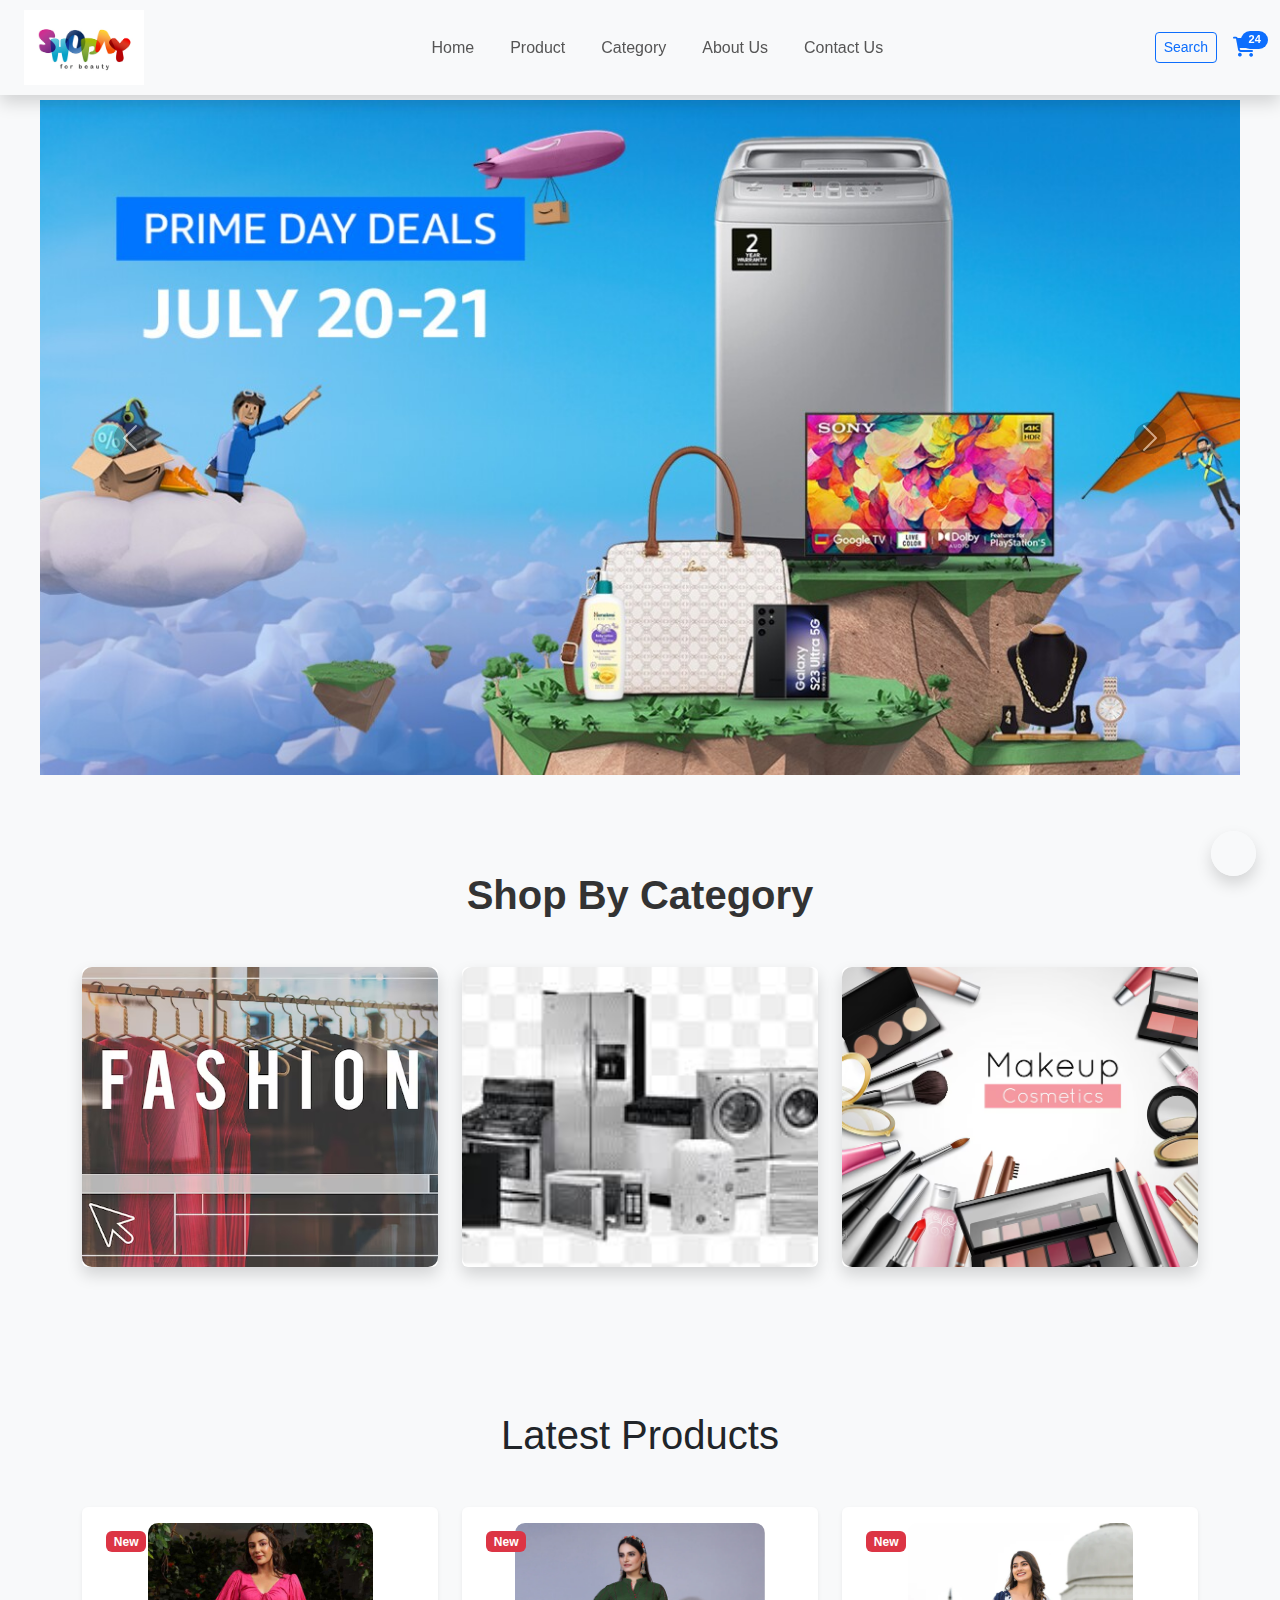
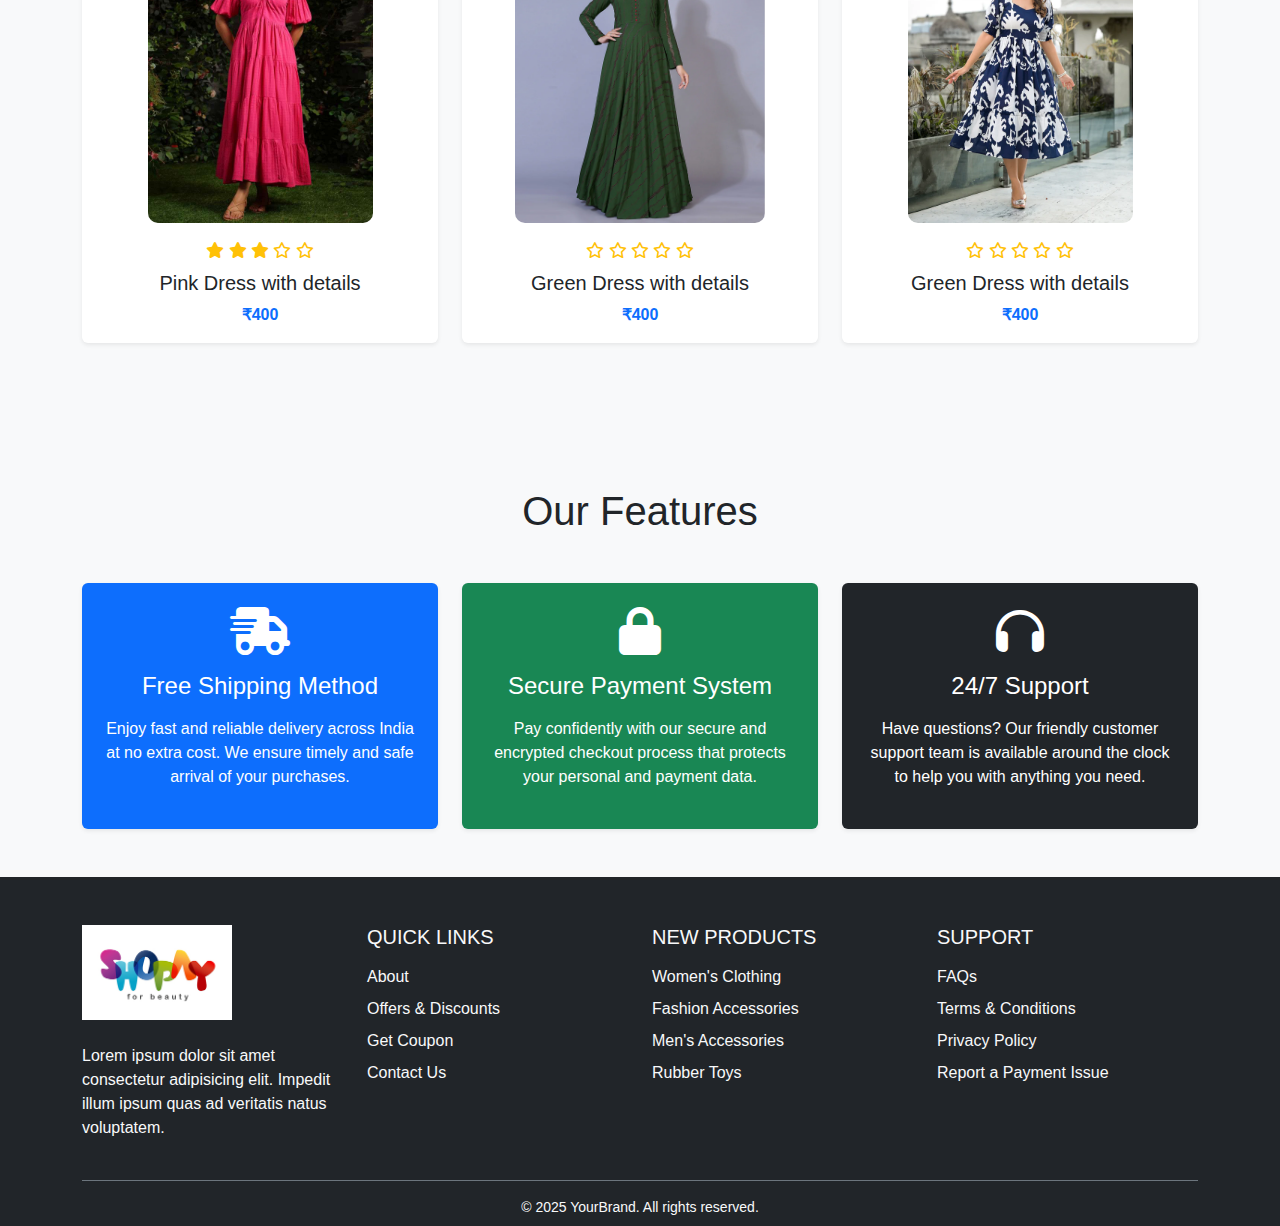
<file: index.html>
<!DOCTYPE html>
<html lang="en">
<head>
  <meta charset="UTF-8" />
  <meta name="viewport" content="width=device-width, initial-scale=1" />
  <title>E-commerce</title>

  <!-- Bootstrap 5 CSS -->
  <link href="https://cdn.jsdelivr.net/npm/bootstrap@5.3.0/dist/css/bootstrap.min.css" rel="stylesheet" />
  <!-- Font Awesome -->
  <link rel="stylesheet" href="https://cdnjs.cloudflare.com/ajax/libs/font-awesome/6.5.0/css/all.min.css">
  <!-- style.css For Custom Styling  --> 
   <link rel="stylesheet" href="assets/css/style.css">

</head>
<body>

  <!-- <nav class="navbar navbar-expand p-3 shadow-sm"> -->
  <nav class="navbar navbar-expand-lg navbar-light bg-light fixed-top shadow">
    <div class="container-fluid px-4 d-flex align-items-center justify-content-between">

      <!-- Logo -->
      <a class="navbar-brand" href="#">
        <img src="assets/images/logos.jpg" alt="Logo" width="120">
      </a>

      <!-- Center Nav (always visible, no toggler) -->
      <ul class="navbar-nav mx-auto flex-row text-center">
        <li class="nav-item">
          <a class="nav-link " href="index.html">Home</a>
        </li>
        <li class="nav-item">
          <a class="nav-link" href="product.html">Product</a>
        </li>
        <li class="nav-item">
          <a class="nav-link" href="category.html">Category</a>
        </li>
        <li class="nav-item">
          <a class="nav-link" href="about.html">About Us</a>
        </li>
        <li class="nav-item">
          <a class="nav-link" href="contact.html">Contact Us</a>
        </li>
      </ul>

      <!-- Right Side: Search & Cart -->
      <div class="d-flex align-items-center gap-3">
        <a href="search.html" class="btn btn-sm btn-outline-primary">Search</a>
        <div class="cart-icon">
          <a href="cart.html" class="text-primary position-relative">
            <i class="fas fa-shopping-cart fa-lg"></i>
            <span class="badge bg-primary rounded-pill">24</span>
          </a>
        </div>
      </div>
    </div>
  </nav>

  <!-- ============== Carousel section starts here ============== -->
<section class="header_carousel" id="header_carousel">
  <div id="carouselExample" class="carousel slide" data-bs-ride="carousel">
    
    <!-- Carousel inner slides -->
    <div class="carousel-inner">
      <div class="carousel-item active">
        <img src="assets/images/primedeal.jpeg" class="d-block w-100" alt="First Slide">
      </div>
      <div class="carousel-item">
        <img src="assets/images/slide2.webp" class="d-block w-100" alt="Second Slide">
      </div>
      <div class="carousel-item">
        <img src="assets/images/slide3.webp" class="d-block w-100" alt="Third Slide">
      </div>
    </div>

    <!-- Carousel controls -->
    <button class="carousel-control-prev" type="button" data-bs-target="#carouselExample" data-bs-slide="prev">
      <span class="carousel-control-prev-icon" aria-hidden="true"></span>
      <span class="visually-hidden">Previous</span>
    </button>
    <button class="carousel-control-next" type="button" data-bs-target="#carouselExample" data-bs-slide="next">
      <span class="carousel-control-next-icon" aria-hidden="true"></span>
      <span class="visually-hidden">Next</span>
    </button>
  </div>
</section>
<!-- ============== Carousel section ends here ============== -->

<!-- ============== Shop by Category starts here ============== -->
<section class="shop_by_category py-5 my-5" id="shop_by_category">
  <div class="container">
    
    <!-- Section Title -->
    <div class="section_title text-center mb-5">
      <h1 class="text-capitalize">Shop By Category</h1>
    </div>

    <!-- Category Cards -->
    <div class="row g-4">
      
      <div class="col-md-4 col-sm-6 col-12">
        <div class="card category-card border-0 shadow">
          <a href="category.html">
            <img src="assets/images/category1.avif" class="card-img-top img-fluid" alt="Category 1">
          </a>
        </div>
      </div>

      <div class="col-md-4 col-sm-6 col-12">
        <div class="card category-card border-0 shadow">
          <a href="category.html">
            <img src="assets/images/category2.jpeg" class="card-img-top img-fluid" alt="Category 2">
          </a>
        </div>
      </div>

      <div class="col-md-4 col-sm-6 col-12">
        <div class="card category-card border-0 shadow">
          <a href="category.html">
            <img src="assets/images/category3.avif" class="card-img-top img-fluid" alt="Category 3">
          </a>
        </div>
      </div>

      <!-- <div class="col-md-4 col-sm-6 col-12">
        <div class="card category-card border-0 shadow">
          <a href="category.html">
            <img src="assets/images/category4.webp" class="card-img-top img-fluid" alt="Category 4">
          </a>
        </div>
      </div> -->

    </div>
  </div>
</section>
<!-- ============== Shop by Category ends here ============== -->


<!-- ============== Products Section Starts Here ============== -->
<section class="products py-5 my-5 bg-light" id="products">
  <div class="container">
    
    <!-- Section Title -->
    <div class="section_title text-center mb-5">
      <h1 class="text-capitalize">Latest Products</h1>
    </div>

    <!-- Products Grid -->
    <div class="row g-4">
      
      <!-- Product Card Start -->
      <div class="col-md-4 col-sm-6 col-12">
        <div class="single_product shadow-sm text-center p-3 bg-white rounded">
          <div class="product_img position-relative">
            <a href="product.html">
              <img src="assets/images/product1.jpg" class="img-fluid" alt="Product 1">
            </a>
            <span class="badge bg-danger position-absolute top-0 start-0 m-2">New</span>
          </div>
          <div class="product-caption mt-3">
            <div class="product-rating text-warning mb-2">
              <i class="fas fa-star"></i>
              <i class="fas fa-star"></i>
              <i class="fas fa-star"></i>
              <i class="far fa-star"></i>
              <i class="far fa-star"></i>
            </div>
            <h5><a href="product.html" class="text-dark text-decoration-none">Pink Dress with details</a></h5>
            <div class="price text-primary fw-bold">₹400</div>
          </div>
        </div>
      </div>
      <!-- Product Card End -->

      <!-- Duplicate this block for other products -->
      <div class="col-md-4 col-sm-6 col-12">
        <div class="single_product shadow-sm text-center p-3 bg-white rounded">
          <div class="product_img position-relative">
            <a href="product.html">
              <img src="assets/images/product2.webp" class="img-fluid" alt="Product 2">
            </a>
            <span class="badge bg-danger position-absolute top-0 start-0 m-2">New</span>
          </div>
          <div class="product-caption mt-3">
            <div class="product-rating text-warning mb-2">
              <i class="far fa-star"></i>
              <i class="far fa-star"></i>
              <i class="far fa-star"></i>
              <i class="far fa-star"></i>
              <i class="far fa-star"></i>
            </div>
            <h5><a href="product.html" class="text-dark text-decoration-none">Green Dress with details</a></h5>
            <div class="price text-primary fw-bold">₹400</div>
          </div>
        </div>
      </div>

      <div class="col-md-4 col-sm-6 col-12">
        <div class="single_product shadow-sm text-center p-3 bg-white rounded">
          <div class="product_img position-relative">
            <a href="product.html">
              <img src="assets/images/product3.webp" class="img-fluid" alt="Product 3">
            </a>
            <span class="badge bg-danger position-absolute top-0 start-0 m-2">New</span>
          </div>
          <div class="product-caption mt-3">
            <div class="product-rating text-warning mb-2">
              <i class="far fa-star"></i>
              <i class="far fa-star"></i>
              <i class="far fa-star"></i>
              <i class="far fa-star"></i>
              <i class="far fa-star"></i>
            </div>
            <h5><a href="product.html" class="text-dark text-decoration-none">Green Dress with details</a></h5>
            <div class="price text-primary fw-bold">₹400</div>
          </div>
        </div>
      </div>

      <!-- Add more product cards below as needed -->

    </div>
  </div>
</section>
<!-- ============== Products Section Ends Here ============== -->

<!-- ============== Features Section Starts Here ============== -->
<section class="feature py-5 mt-5" id="feature">
  <div class="container">
    
    <!-- Section Title -->
    <div class="section_title text-center mb-5">
      <h1 class="text-capitalize">Our Features</h1>
    </div>

    <!-- Feature Cards -->
    <div class="row g-4 text-center">

      <!-- Feature 1 -->
      <div class="col-md-4 col-12">
        <div class="feature-card p-4 h-100 shadow-sm rounded bg-primary text-white">
          <div class="mb-3">
            <i class="fas fa-shipping-fast fa-3x"></i>
          </div>
          <h4 class="mb-3">Free Shipping Method</h4>
          <p>
            Enjoy fast and reliable delivery across India at no extra cost. We ensure timely and safe arrival of your purchases.
          </p>
        </div>
      </div>

      <!-- Feature 2 -->
      <div class="col-md-4 col-12">
        <div class="feature-card p-4 h-100 shadow-sm rounded bg-success text-white">
          <div class="mb-3">
            <i class="fas fa-lock fa-3x"></i>
          </div>
          <h4 class="mb-3">Secure Payment System</h4>
          <p>
            Pay confidently with our secure and encrypted checkout process that protects your personal and payment data.
          </p>
        </div>
      </div>

      <!-- Feature 3 -->
      <div class="col-md-4 col-12">
        <div class="feature-card p-4 h-100 shadow-sm rounded bg-dark text-white">
          <div class="mb-3">
            <i class="fas fa-headphones fa-3x"></i>
          </div>
          <h4 class="mb-3">24/7 Support</h4>
          <p>
            Have questions? Our friendly customer support team is available around the clock to help you with anything you need.
          </p>
        </div>
      </div>

    </div>
  </div>
</section>
<!-- ============== Features Section Ends Here ============== -->

<!-- ============== Footer Section Starts Here ============== -->
<section class="footer_section pt-5 pb-2 bg-dark text-light" id="footer_section">
  <footer>
    <div class="container">
      <div class="row g-4">

        <!-- Logo & Description -->
        <div class="col-md-3 col-12">
          <div class="footer_title mb-3">
            <a href="index.html">
              <img src="assets/images/logos.jpg" width="150px" class="img-fluid mb-2" alt="logo">
            </a>
          </div>
          <p>
            Lorem ipsum dolor sit amet consectetur adipisicing elit. Impedit illum ipsum quas ad veritatis natus voluptatem.
          </p>
        </div>

        <!-- Quick Links -->
        <div class="col-md-3 col-sm-6 col-12">
          <div class="footer_title mb-3">
            <h5 class="text-uppercase">Quick Links</h5>
          </div>
          <ul class="list-unstyled footer_links">
            <li><a href="about.html" class="text-light text-decoration-none">About</a></li>
            <li><a href="#" class="text-light text-decoration-none">Offers & Discounts</a></li>
            <li><a href="#" class="text-light text-decoration-none">Get Coupon</a></li>
            <li><a href="contact.html" class="text-light text-decoration-none">Contact Us</a></li>
          </ul>
        </div>

        <!-- New Products -->
        <div class="col-md-3 col-sm-6 col-12">
          <div class="footer_title mb-3">
            <h5 class="text-uppercase">New Products</h5>
          </div>
          <ul class="list-unstyled footer_links">
            <li><a href="product.html" class="text-light text-decoration-none">Women's Clothing</a></li>
            <li><a href="product.html" class="text-light text-decoration-none">Fashion Accessories</a></li>
            <li><a href="#" class="text-light text-decoration-none">Men's Accessories</a></li>
            <li><a href="#" class="text-light text-decoration-none">Rubber Toys</a></li>
          </ul>
        </div>

        <!-- Support -->
        <div class="col-md-3 col-sm-6 col-12">
          <div class="footer_title mb-3">
            <h5 class="text-uppercase">Support</h5>
          </div>
          <ul class="list-unstyled footer_links">
            <li><a href="#" class="text-light text-decoration-none">FAQs</a></li>
            <li><a href="#" class="text-light text-decoration-none">Terms & Conditions</a></li>
            <li><a href="#" class="text-light text-decoration-none">Privacy Policy</a></li>
            <li><a href="#" class="text-light text-decoration-none">Report a Payment Issue</a></li>
          </ul>
        </div>

      </div>

      <!-- Bottom Footer -->
      <div class="border-top border-secondary mt-4 pt-3">
        <p class="text-center mb-0 small">&copy; 2025 YourBrand. All rights reserved.</p>
      </div>
    </div>
  </footer>
</section>

<!-- Back to Top Button -->
<div class="backtop position-fixed bottom-0 end-0 m-4">
  <a id="button" href="#top" class="btn btn-outline-light rounded-circle shadow">
    <i class="fas fa-chevron-up"></i>
  </a>
</div>
<!-- ============== Footer Section Ends Here ============== -->

  <!-- Bootstrap JS (optional here, since no toggler used) -->
  <script src="https://cdn.jsdelivr.net/npm/bootstrap@5.3.0/dist/js/bootstrap.bundle.min.js"></script>

</body>
</html>
</file>
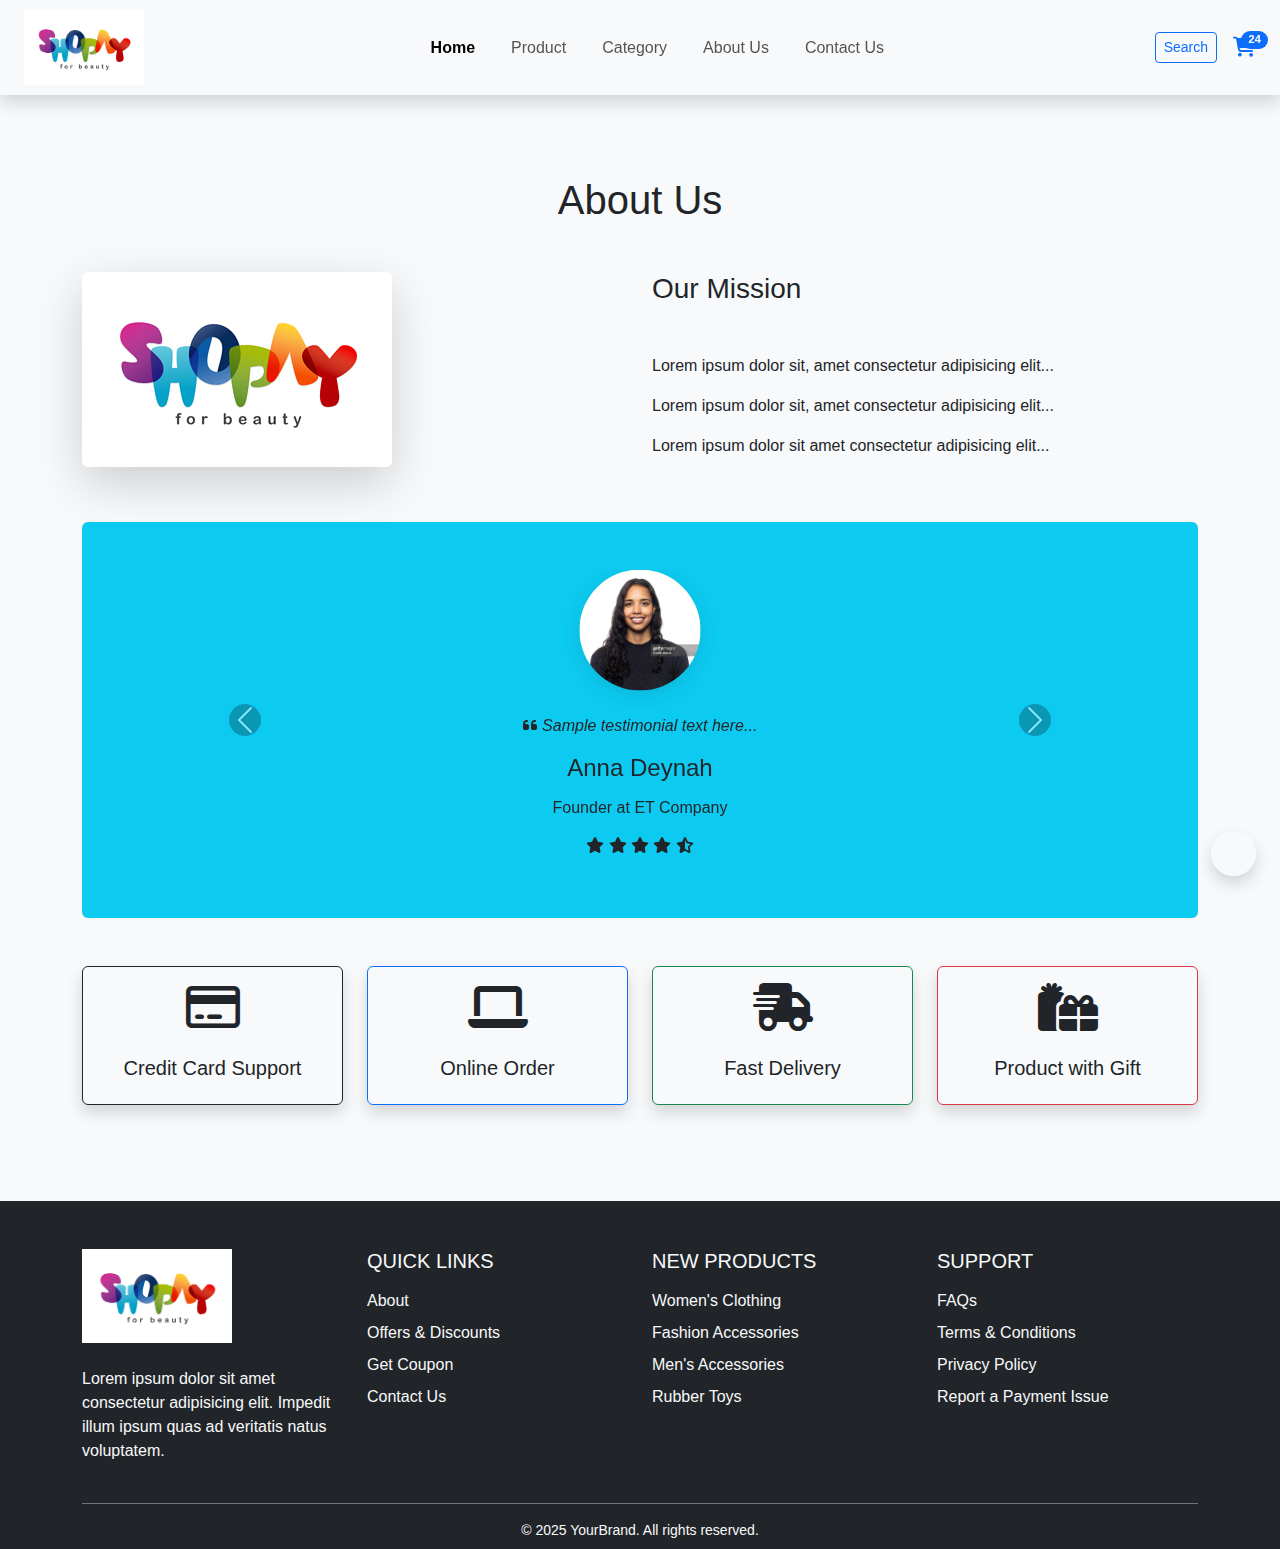
<file: about.html>
<!DOCTYPE html>
<html lang="en">
<head>
  <meta charset="UTF-8" />
  <meta name="viewport" content="width=device-width, initial-scale=1" />
  <title>E-commerce</title>
  <!-- Bootstrap 5 CSS -->
  <link href="https://cdn.jsdelivr.net/npm/bootstrap@5.3.0/dist/css/bootstrap.min.css" rel="stylesheet" />
  <!-- Font Awesome -->
  <link rel="stylesheet" href="https://cdnjs.cloudflare.com/ajax/libs/font-awesome/6.5.0/css/all.min.css">
  <!-- style.css For Custom Styling  --> 
   <link rel="stylesheet" href="assets/css/style.css">

</head>
<body>

   
<!-- <nav class="navbar navbar-expand p-3 shadow-sm"> -->
  <nav class="navbar navbar-expand-lg navbar-light bg-light fixed-top shadow">
    <div class="container-fluid px-4 d-flex align-items-center justify-content-between">

      <!-- Logo -->
      <a class="navbar-brand" href="#">
        <img src="assets/images/logos.jpg" alt="Logo" width="120">
      </a>

      <!-- Center Nav (always visible, no toggler) -->
      <ul class="navbar-nav mx-auto flex-row text-center">
        <li class="nav-item">
          <a class="nav-link active" href="index.html">Home</a>
        </li>
        <li class="nav-item">
          <a class="nav-link" href="product.html">Product</a>
        </li>
        <li class="nav-item">
          <a class="nav-link" href="category.html">Category</a>
        </li>
        <li class="nav-item">
          <a class="nav-link" href="about.html">About Us</a>
        </li>
        <li class="nav-item">
          <a class="nav-link" href="contact.html">Contact Us</a>
        </li>
      </ul>

      <!-- Right Side: Search & Cart -->
      <div class="d-flex align-items-center gap-3">
        <a href="search.html" class="btn btn-sm btn-outline-primary">Search</a>
        <div class="cart-icon">
          <a href="cart.html" class="text-primary position-relative">
            <i class="fas fa-shopping-cart fa-lg"></i>
            <span class="badge bg-primary rounded-pill">24</span>
          </a>
        </div>
      </div>
    </div>
  </nav> 


<!-- ==============about starts here============== -->
<section class="about py-5 my-5" id="about">
  <div class="container">
    <div class="section_title text-center mb-5">
      <h1 class="text-capitalize">About Us</h1>
    </div>
    <div class="row">
      <div class="col-md-6">
        <img src="assets/images/logos.jpg" class="img img-fluid rounded shadow-lg" alt="about us image">
      </div>
      <div class="col-md-6">
        <h3>Our Mission</h3>
        <div class="about_text mt-sm-5">
          <p>Lorem ipsum dolor sit, amet consectetur adipisicing elit...</p>
          <p>Lorem ipsum dolor sit, amet consectetur adipisicing elit...</p>
          <p>Lorem ipsum dolor sit amet consectetur adipisicing elit...</p>
        </div>
      </div>
    </div>

    <!-- Testimonials -->
    <section class="text-center bg-info my-5 py-5 rounded">
      <div class="col-md-10 col-10 mx-auto">
        <div id="carousel-example-1" class="carousel slide carousel-fade" data-ride="carousel">
          <div class="carousel-inner">
            <div class="carousel-item active">
              <div class="testimonial">
                <div class="avatar mx-auto mb-4">
                  <img src="assets/images/avatar1.jpg" class="rounded-circle img-fluid" alt="Avatar">
                </div>
                <p><i class="fas fa-quote-left"></i> Sample testimonial text here...</p>
                <h4 class="font-weight-bold">Anna Deynah</h4>
                <h6 class="font-weight-bold my-3">Founder at ET Company</h6>
                <i class="fas fa-star blue-text"></i>
                <i class="fas fa-star blue-text"></i>
                <i class="fas fa-star blue-text"></i>
                <i class="fas fa-star blue-text"></i>
                <i class="fas fa-star-half-alt blue-text"></i>
              </div>
            </div>
            <div class="carousel-item">
              <div class="testimonial">
                <div class="avatar mx-auto mb-4">
                  <img src="assets/images/avatar3.jpg" class="rounded-circle img-fluid" alt="Avatar">
                </div>
                <p><i class="fas fa-quote-left"></i> Another testimonial here...</p>
                <h4 class="font-weight-bold">Maria Kate</h4>
                <h6 class="font-weight-bold my-3">Photographer at Studio LA</h6>
                <i class="fas fa-star blue-text"></i>
                <i class="fas fa-star blue-text"></i>
                <i class="fas fa-star blue-text"></i>
                <i class="fas fa-star blue-text"></i>
                <i class="fas fa-star blue-text"></i>
              </div>
            </div>
            <div class="carousel-item">
              <div class="testimonial">
                <div class="avatar mx-auto mb-4">
                  <img src="assets/images/avatar2.jpg" class="rounded-circle img-fluid" alt="Avatar">
                </div>
                <p><i class="fas fa-quote-left"></i> Final testimonial example...</p>
                <h4 class="font-weight-bold">John Doe</h4>
                <h6 class="font-weight-bold my-3">Front-end Developer in NY</h6>
                <i class="fas fa-star blue-text"></i>
                <i class="fas fa-star blue-text"></i>
                <i class="fas fa-star blue-text"></i>
                <i class="fas fa-star blue-text"></i>
                <i class="far fa-star blue-text"></i>
              </div>
            </div>
          </div>
          <a class="carousel-control-prev" href="#carousel-example-1" role="button" data-slide="prev">
            <span class="carousel-control-prev-icon" aria-hidden="true"></span>
            <span class="sr-only">Previous</span>
          </a>
          <a class="carousel-control-next" href="#carousel-example-1" role="button" data-slide="next">
            <span class="carousel-control-next-icon" aria-hidden="true"></span>
            <span class="sr-only">Next</span>
          </a>
        </div>
      </div>
    </section>

    <!-- Features row -->
    <div class="row mt-5">
      <div class="col-md-3 col-6">
        <div class="border border-dark rounded shadow text-center p-3">
          <div class="mb-4"><i class="far fa-credit-card fa-3x"></i></div>
          <h5>Credit Card Support</h5>
        </div>
      </div>
      <div class="col-md-3 col-6">
        <div class="border border-primary rounded shadow text-center p-3">
          <div class="mb-4"><i class="fas fa-laptop fa-3x"></i></div>
          <h5>Online Order</h5>
        </div>
      </div>
      <div class="col-md-3 col-6">
        <div class="border border-success rounded shadow text-center p-3">
          <div class="mb-4"><i class="fas fa-shipping-fast fa-3x"></i></div>
          <h5>Fast Delivery</h5>
        </div>
      </div>
      <div class="col-md-3 col-6">
        <div class="border border-danger rounded shadow text-center p-3">
          <div class="mb-4"><i class="fas fa-gifts fa-3x"></i></div>
          <h5>Product with Gift</h5>
        </div>
      </div>
    </div>

  </div>
</section>
<!-- ==============about ends here============== -->

  <!-- ============== Footer Section Starts Here ============== -->
<section class="footer_section pt-5 pb-2 bg-dark text-light" id="footer_section">
  <footer>
    <div class="container">
      <div class="row g-4">

        <!-- Logo & Description -->
        <div class="col-md-3 col-12">
          <div class="footer_title mb-3">
            <a href="index.html">
              <img src="assets/images/logos.jpg" width="150px" class="img-fluid mb-2" alt="logo">
            </a>
          </div>
          <p>
            Lorem ipsum dolor sit amet consectetur adipisicing elit. Impedit illum ipsum quas ad veritatis natus voluptatem.
          </p>
        </div>

        <!-- Quick Links -->
        <div class="col-md-3 col-sm-6 col-12">
          <div class="footer_title mb-3">
            <h5 class="text-uppercase">Quick Links</h5>
          </div>
          <ul class="list-unstyled footer_links">
            <li><a href="about.html" class="text-light text-decoration-none">About</a></li>
            <li><a href="#" class="text-light text-decoration-none">Offers & Discounts</a></li>
            <li><a href="#" class="text-light text-decoration-none">Get Coupon</a></li>
            <li><a href="contact.html" class="text-light text-decoration-none">Contact Us</a></li>
          </ul>
        </div>

        <!-- New Products -->
        <div class="col-md-3 col-sm-6 col-12">
          <div class="footer_title mb-3">
            <h5 class="text-uppercase">New Products</h5>
          </div>
          <ul class="list-unstyled footer_links">
            <li><a href="product.html" class="text-light text-decoration-none">Women's Clothing</a></li>
            <li><a href="product.html" class="text-light text-decoration-none">Fashion Accessories</a></li>
            <li><a href="#" class="text-light text-decoration-none">Men's Accessories</a></li>
            <li><a href="#" class="text-light text-decoration-none">Rubber Toys</a></li>
          </ul>
        </div>

        <!-- Support -->
        <div class="col-md-3 col-sm-6 col-12">
          <div class="footer_title mb-3">
            <h5 class="text-uppercase">Support</h5>
          </div>
          <ul class="list-unstyled footer_links">
            <li><a href="#" class="text-light text-decoration-none">FAQs</a></li>
            <li><a href="#" class="text-light text-decoration-none">Terms & Conditions</a></li>
            <li><a href="#" class="text-light text-decoration-none">Privacy Policy</a></li>
            <li><a href="#" class="text-light text-decoration-none">Report a Payment Issue</a></li>
          </ul>
        </div>

      </div>

      <!-- Bottom Footer -->
      <div class="border-top border-secondary mt-4 pt-3">
        <p class="text-center mb-0 small">&copy; 2025 YourBrand. All rights reserved.</p>
      </div>
    </div>
  </footer>
</section>

<!-- Back to Top Button -->
<div class="backtop position-fixed bottom-0 end-0 m-4">
  <a id="button" href="#top" class="btn btn-outline-light rounded-circle shadow">
    <i class="fas fa-chevron-up"></i>
  </a>
</div>
<!-- ============== Footer Section Ends Here ============== -->
  <script src="https://code.jquery.com/jquery-3.5.1.slim.min.js"></script>
  <script src="https://cdn.jsdelivr.net/npm/bootstrap@4.5.2/dist/js/bootstrap.bundle.min.js"></script>
</body>
</html>
</file>
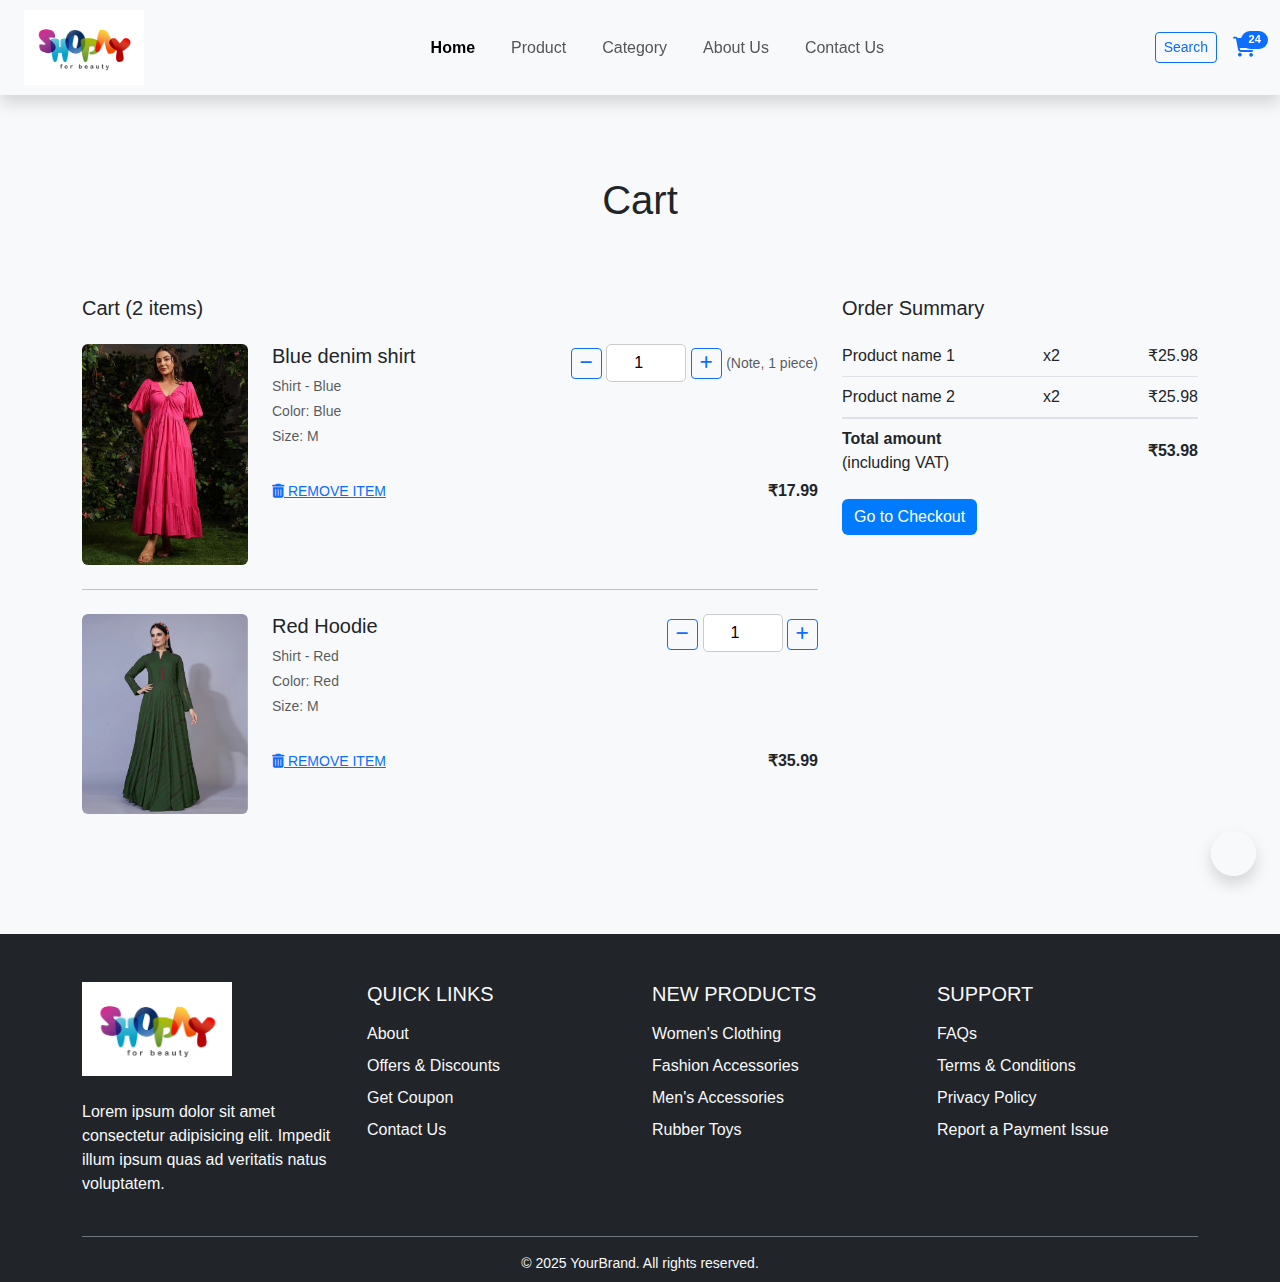
<file: cart.html>
<!DOCTYPE html>
<html lang="en">
<head>
  <meta charset="UTF-8" />
  <meta name="viewport" content="width=device-width, initial-scale=1" />
  <title>E-commerce</title>
  <!-- Bootstrap 5 CSS -->
  <link href="https://cdn.jsdelivr.net/npm/bootstrap@5.3.0/dist/css/bootstrap.min.css" rel="stylesheet" />
  <!-- Font Awesome -->
  <link rel="stylesheet" href="https://cdnjs.cloudflare.com/ajax/libs/font-awesome/6.5.0/css/all.min.css">
  <!-- style.css For Custom Styling  --> 
   <link rel="stylesheet" href="assets/css/style.css">

</head>

<body>


<!-- <nav class="navbar navbar-expand p-3 shadow-sm"> -->
  <nav class="navbar navbar-expand-lg navbar-light bg-light fixed-top shadow">
    <div class="container-fluid px-4 d-flex align-items-center justify-content-between">

      <!-- Logo -->
      <a class="navbar-brand" href="#">
        <img src="assets/images/logos.jpg" alt="Logo" width="120">
      </a>

      <!-- Center Nav (always visible, no toggler) -->
      <ul class="navbar-nav mx-auto flex-row text-center">
        <li class="nav-item">
          <a class="nav-link active" href="index.html">Home</a>
        </li>
        <li class="nav-item">
          <a class="nav-link" href="product.html">Product</a>
        </li>
        <li class="nav-item">
          <a class="nav-link" href="category.html">Category</a>
        </li>
        <li class="nav-item">
          <a class="nav-link" href="about.html">About Us</a>
        </li>
        <li class="nav-item">
          <a class="nav-link" href="contact.html">Contact Us</a>
        </li>
      </ul>

      <!-- Right Side: Search & Cart -->
      <div class="d-flex align-items-center gap-3">
        <a href="search.html" class="btn btn-sm btn-outline-primary">Search</a>
        <div class="cart-icon">
          <a href="cart.html" class="text-primary position-relative">
            <i class="fas fa-shopping-cart fa-lg"></i>
            <span class="badge bg-primary rounded-pill">24</span>
          </a>
        </div>
      </div>
    </div>
  </nav>


<section class="cart py-5 my-5" id="cart">
  <div class="container">
    <div class="section_title text-center mb-5">
      <h1 class="text-capitalize">Cart</h1>
    </div>
    <div class="row bg_cart_1 rounded">
      <!-- Left Column -->
      <div class="col-md-8 border-right">
        <div class="mb-3">
          <div class="pt-4">
            <h5 class="mb-4">Cart (<span>2</span> items)</h5>

            <!-- Product 1 -->
            <div class="row mb-4">
              <div class="col-md-5 col-lg-3">
                <img src="assets/images/product1.jpg" class="img-fluid w-100 rounded" alt="Product">
              </div>
              <div class="col-md-7 col-lg-9">
                <div class="d-flex justify-content-between">
                  <div>
                    <h5>Blue denim shirt</h5>
                    <p class="text-muted small mb-1">Shirt - Blue</p>
                    <p class="text-muted small mb-1">Color: Blue</p>
                    <p class="text-muted small">Size: M</p>
                  </div>
                  <div>
                    <button onclick="this.parentNode.querySelector('input[type=number]').stepDown()" class="btn btn-sm btn-outline-primary">
                      <i class="fas fa-minus"></i>
                    </button>
                    <input class="quantity text-center" min="0" max="10" name="quantity" value="1" type="number">
                    <button onclick="this.parentNode.querySelector('input[type=number]').stepUp()" class="btn btn-sm btn-outline-primary">
                      <i class="fas fa-plus"></i>
                    </button>
                    <small class="form-text text-muted text-center">(Note, 1 piece)</small>
                  </div>
                </div>
                <div class="d-flex justify-content-between align-items-center mt-3">
                  <a href="#" class="text-uppercase small"><i class="fas fa-trash-alt mr-1"></i> Remove item</a>
                  <p class="mb-0"><strong>₹17.99</strong></p>
                </div>
              </div>
            </div>

            <hr class="mb-4">

            <!-- Product 2 -->
            <div class="row mb-4">
              <div class="col-md-5 col-lg-3">
                <img src="assets/images/product2.webp" class="img-fluid w-100 rounded" alt="Product">
              </div>
              <div class="col-md-7 col-lg-9">
                <div class="d-flex justify-content-between">
                  <div>
                    <h5>Red Hoodie</h5>
                    <p class="text-muted small mb-1">Shirt - Red</p>
                    <p class="text-muted small mb-1">Color: Red</p>
                    <p class="text-muted small">Size: M</p>
                  </div>
                  <div>
                    <button onclick="this.parentNode.querySelector('input[type=number]').stepDown()" class="btn btn-sm btn-outline-primary">
                      <i class="fas fa-minus"></i>
                    </button>
                    <input class="quantity text-center" min="0" max="10" name="quantity" value="1" type="number">
                    <button onclick="this.parentNode.querySelector('input[type=number]').stepUp()" class="btn btn-sm btn-outline-primary">
                      <i class="fas fa-plus"></i>
                    </button>
                  </div>
                </div>
                <div class="d-flex justify-content-between align-items-center mt-3">
                  <a href="#" class="text-uppercase small"><i class="fas fa-trash-alt mr-1"></i> Remove item</a>
                  <p class="mb-0"><strong>₹35.99</strong></p>
                </div>
              </div>
            </div>

          </div>
        </div>
      </div>

      <!-- Right Column -->
      <div class="col-md-4">
        <div class="mb-3">
          <div class="pt-4">
            <h5 class="mb-3">Order Summary</h5>
            <ul class="list-group list-group-flush">
              <li class="list-group-item d-flex justify-content-between align-items-center px-0 pb-2">
                <span>Product name 1</span><span>x2</span><span>₹25.98</span>
              </li>
              <li class="list-group-item d-flex justify-content-between align-items-center px-0 pb-2">
                <span>Product name 2</span><span>x2</span><span>₹25.98</span>
              </li>
              <li class="list-group-item d-flex justify-content-between align-items-center border-top px-0 mb-3">
                <div>
                  <strong>Total amount</strong>
                  <p class="mb-0">(including VAT)</p>
                </div>
                <span><strong>₹53.98</strong></span>
              </li>
            </ul>
            <a href="checkout.html" class="btn btn-primary btn-block">Go to Checkout</a>
          </div>
        </div>
      </div>
    </div>
  </div>
</section>
<!-- ==============cart ends here============== -->
 <!-- ============== Footer Section Starts Here ============== -->
<section class="footer_section pt-5 pb-2 bg-dark text-light" id="footer_section">
  <footer>
    <div class="container">
      <div class="row g-4">

        <!-- Logo & Description -->
        <div class="col-md-3 col-12">
          <div class="footer_title mb-3">
            <a href="index.html">
              <img src="assets/images/logos.jpg" width="150px" class="img-fluid mb-2" alt="logo">
            </a>
          </div>
          <p>
            Lorem ipsum dolor sit amet consectetur adipisicing elit. Impedit illum ipsum quas ad veritatis natus voluptatem.
          </p>
        </div>

        <!-- Quick Links -->
        <div class="col-md-3 col-sm-6 col-12">
          <div class="footer_title mb-3">
            <h5 class="text-uppercase">Quick Links</h5>
          </div>
          <ul class="list-unstyled footer_links">
            <li><a href="about.html" class="text-light text-decoration-none">About</a></li>
            <li><a href="#" class="text-light text-decoration-none">Offers & Discounts</a></li>
            <li><a href="#" class="text-light text-decoration-none">Get Coupon</a></li>
            <li><a href="contact.html" class="text-light text-decoration-none">Contact Us</a></li>
          </ul>
        </div>

        <!-- New Products -->
        <div class="col-md-3 col-sm-6 col-12">
          <div class="footer_title mb-3">
            <h5 class="text-uppercase">New Products</h5>
          </div>
          <ul class="list-unstyled footer_links">
            <li><a href="product.html" class="text-light text-decoration-none">Women's Clothing</a></li>
            <li><a href="product.html" class="text-light text-decoration-none">Fashion Accessories</a></li>
            <li><a href="#" class="text-light text-decoration-none">Men's Accessories</a></li>
            <li><a href="#" class="text-light text-decoration-none">Rubber Toys</a></li>
          </ul>
        </div>

        <!-- Support -->
        <div class="col-md-3 col-sm-6 col-12">
          <div class="footer_title mb-3">
            <h5 class="text-uppercase">Support</h5>
          </div>
          <ul class="list-unstyled footer_links">
            <li><a href="#" class="text-light text-decoration-none">FAQs</a></li>
            <li><a href="#" class="text-light text-decoration-none">Terms & Conditions</a></li>
            <li><a href="#" class="text-light text-decoration-none">Privacy Policy</a></li>
            <li><a href="#" class="text-light text-decoration-none">Report a Payment Issue</a></li>
          </ul>
        </div>

      </div>

      <!-- Bottom Footer -->
      <div class="border-top border-secondary mt-4 pt-3">
        <p class="text-center mb-0 small">&copy; 2025 YourBrand. All rights reserved.</p>
      </div>
    </div>
  </footer>
</section>

<!-- Back to Top Button -->
<div class="backtop position-fixed bottom-0 end-0 m-4">
  <a id="button" href="#top" class="btn btn-outline-light rounded-circle shadow">
    <i class="fas fa-chevron-up"></i>
  </a>
</div>
<!-- ============== Footer Section Ends Here ============== -->

<script src="https://cdn.jsdelivr.net/npm/bootstrap@5.3.0/dist/js/bootstrap.bundle.min.js"></script>
</body>
</html>
</file>
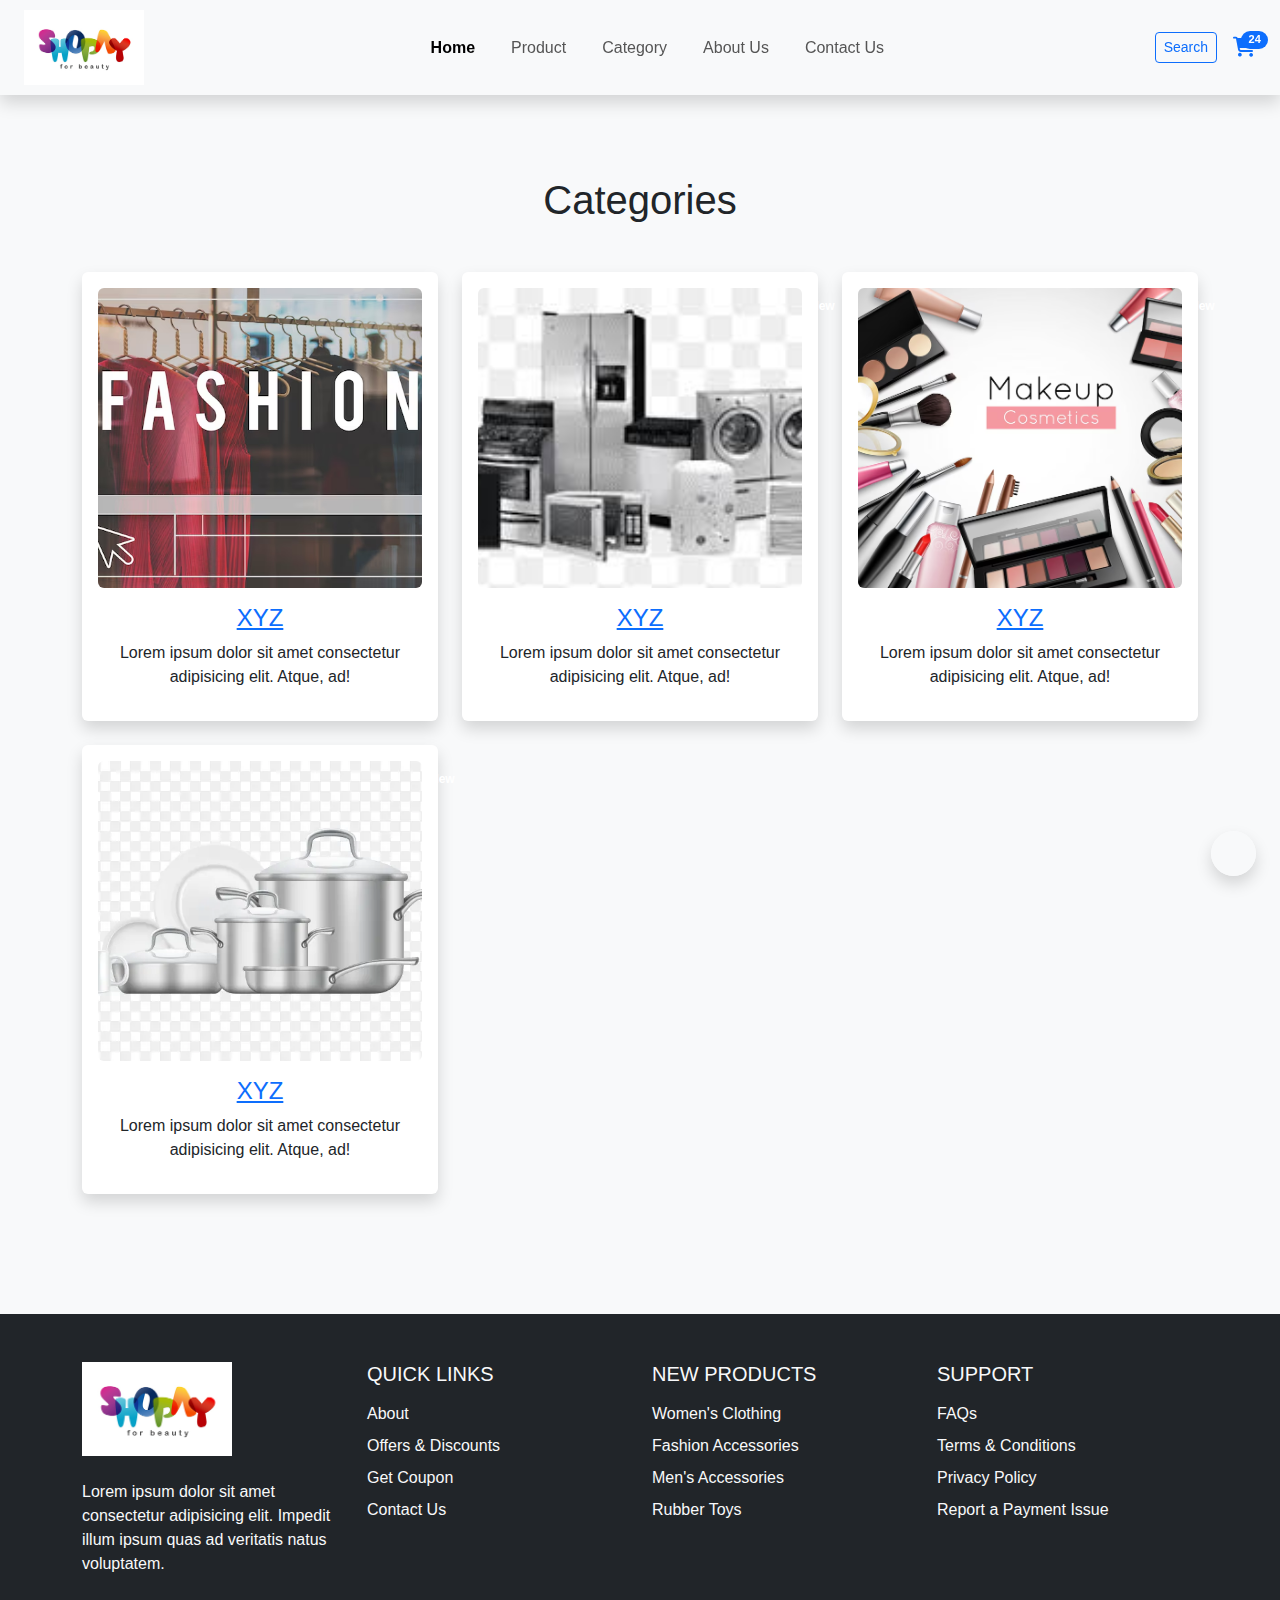
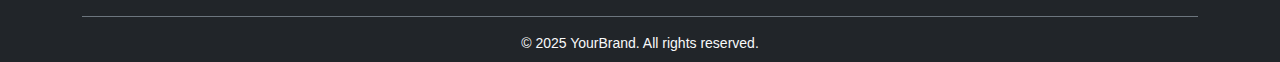
<file: category.html>
<!DOCTYPE html>
<html lang="en">
<head>
  <meta charset="UTF-8" />
  <meta name="viewport" content="width=device-width, initial-scale=1" />
  <title>E-commerce</title>
  <!-- Bootstrap 5 CSS -->
  <link href="https://cdn.jsdelivr.net/npm/bootstrap@5.3.0/dist/css/bootstrap.min.css" rel="stylesheet" />
  <!-- Font Awesome -->
  <link rel="stylesheet" href="https://cdnjs.cloudflare.com/ajax/libs/font-awesome/6.5.0/css/all.min.css">
  <!-- style.css For Custom Styling  --> 
   <link rel="stylesheet" href="assets/css/style.css">

</head>

<body>


<!-- <nav class="navbar navbar-expand p-3 shadow-sm"> -->
  <nav class="navbar navbar-expand-lg navbar-light bg-light fixed-top shadow">
    <div class="container-fluid px-4 d-flex align-items-center justify-content-between">

      <!-- Logo -->
      <a class="navbar-brand" href="#">
        <img src="assets/images/logos.jpg" alt="Logo" width="120">
      </a>

      <!-- Center Nav (always visible, no toggler) -->
      <ul class="navbar-nav mx-auto flex-row text-center">
        <li class="nav-item">
          <a class="nav-link active" href="index.html">Home</a>
        </li>
        <li class="nav-item">
          <a class="nav-link" href="product.html">Product</a>
        </li>
        <li class="nav-item">
          <a class="nav-link" href="category.html">Category</a>
        </li>
        <li class="nav-item">
          <a class="nav-link" href="about.html">About Us</a>
        </li>
        <li class="nav-item">
          <a class="nav-link" href="contact.html">Contact Us</a>
        </li>
      </ul>

      <!-- Right Side: Search & Cart -->
      <div class="d-flex align-items-center gap-3">
        <a href="search.html" class="btn btn-sm btn-outline-primary">Search</a>
        <div class="cart-icon">
          <a href="cart.html" class="text-primary position-relative">
            <i class="fas fa-shopping-cart fa-lg"></i>
            <span class="badge bg-primary rounded-pill">24</span>
          </a>
        </div>
      </div>
    </div>
  </nav>

<!-- ============== Category Section Starts Here ============== -->
<section class="products py-5 my-5 bg-light" id="products">
  <div class="container">
    <div class="section_title text-center mb-5">
      <h1 class="text-capitalize">Categories</h1>
    </div>

    <div class="row">
      <!-- Category Item -->
      <div class="col-md-4 col-12 mb-4">
        <div class="single_product shadow text-center p-3 bg-white rounded">
          <div class="product_img mb-3">
            <a href="product.html">
              <img src="assets/images/category1.avif" class="img-fluid rounded" alt="Category 1">
            </a>
          </div>
          <div class="product-caption">
            <h4><a href="product.html">XYZ</a></h4>
            <p class="mt-2">Lorem ipsum dolor sit amet consectetur adipisicing elit. Atque, ad!</p>
          </div>
        </div>
      </div>

      <!-- Repeat this block for each category -->
      <div class="col-md-4 col-12 mb-4">
        <div class="single_product shadow text-center p-3 bg-white rounded">
          <div class="product_img mb-3">
            <a href="product.html">
              <img src="assets/images/category2.jpeg" class="img-fluid rounded" alt="Category 2">
            </a>
            <span class="badge badge-danger badge-pill position-absolute mt-2 ml-2 py-1 px-2">New</span>
          </div>
          <div class="product-caption">
            <h4><a href="product.html">XYZ</a></h4>
            <p class="mt-2">Lorem ipsum dolor sit amet consectetur adipisicing elit. Atque, ad!</p>
          </div>
        </div>
      </div>

      <div class="col-md-4 col-12 mb-4">
        <div class="single_product shadow text-center p-3 bg-white rounded">
          <div class="product_img mb-3">
            <a href="product.html">
              <img src="assets/images/category3.avif" class="img-fluid rounded" alt="Category 3">
            </a>
            <span class="badge badge-danger badge-pill position-absolute mt-2 ml-2 py-1 px-2">New</span>
          </div>
          <div class="product-caption">
            <h4><a href="product.html">XYZ</a></h4>
            <p class="mt-2">Lorem ipsum dolor sit amet consectetur adipisicing elit. Atque, ad!</p>
          </div>
        </div>
      </div>

      <div class="col-md-4 col-12 mb-4">
        <div class="single_product shadow text-center p-3 bg-white rounded">
          <div class="product_img mb-3">
            <a href="product.html">
              <img src="assets/images/category4.webp" class="img-fluid rounded" alt="Category 3">
            </a>
            <span class="badge badge-danger badge-pill position-absolute mt-2 ml-2 py-1 px-2">New</span>
          </div>
          <div class="product-caption">
            <h4><a href="product.html">XYZ</a></h4>
            <p class="mt-2">Lorem ipsum dolor sit amet consectetur adipisicing elit. Atque, ad!</p>
          </div>
        </div>
      </div>
    </div>
  </div>
</section>
<!-- ============== Category Section Ends Here ============== -->
<!-- ============== Footer Section Starts Here ============== -->
<section class="footer_section pt-5 pb-2 bg-dark text-light" id="footer_section">
  <footer>
    <div class="container">
      <div class="row g-4">

        <!-- Logo & Description -->
        <div class="col-md-3 col-12">
          <div class="footer_title mb-3">
            <a href="index.html">
              <img src="assets/images/logos.jpg" width="150px" class="img-fluid mb-2" alt="logo">
            </a>
          </div>
          <p>
            Lorem ipsum dolor sit amet consectetur adipisicing elit. Impedit illum ipsum quas ad veritatis natus voluptatem.
          </p>
        </div>

        <!-- Quick Links -->
        <div class="col-md-3 col-sm-6 col-12">
          <div class="footer_title mb-3">
            <h5 class="text-uppercase">Quick Links</h5>
          </div>
          <ul class="list-unstyled footer_links">
            <li><a href="about.html" class="text-light text-decoration-none">About</a></li>
            <li><a href="#" class="text-light text-decoration-none">Offers & Discounts</a></li>
            <li><a href="#" class="text-light text-decoration-none">Get Coupon</a></li>
            <li><a href="contact.html" class="text-light text-decoration-none">Contact Us</a></li>
          </ul>
        </div>

        <!-- New Products -->
        <div class="col-md-3 col-sm-6 col-12">
          <div class="footer_title mb-3">
            <h5 class="text-uppercase">New Products</h5>
          </div>
          <ul class="list-unstyled footer_links">
            <li><a href="product.html" class="text-light text-decoration-none">Women's Clothing</a></li>
            <li><a href="product.html" class="text-light text-decoration-none">Fashion Accessories</a></li>
            <li><a href="#" class="text-light text-decoration-none">Men's Accessories</a></li>
            <li><a href="#" class="text-light text-decoration-none">Rubber Toys</a></li>
          </ul>
        </div>

        <!-- Support -->
        <div class="col-md-3 col-sm-6 col-12">
          <div class="footer_title mb-3">
            <h5 class="text-uppercase">Support</h5>
          </div>
          <ul class="list-unstyled footer_links">
            <li><a href="#" class="text-light text-decoration-none">FAQs</a></li>
            <li><a href="#" class="text-light text-decoration-none">Terms & Conditions</a></li>
            <li><a href="#" class="text-light text-decoration-none">Privacy Policy</a></li>
            <li><a href="#" class="text-light text-decoration-none">Report a Payment Issue</a></li>
          </ul>
        </div>

      </div>

      <!-- Bottom Footer -->
      <div class="border-top border-secondary mt-4 pt-3">
        <p class="text-center mb-0 small">&copy; 2025 YourBrand. All rights reserved.</p>
      </div>
    </div>
  </footer>
</section>

<!-- Back to Top Button -->
<div class="backtop position-fixed bottom-0 end-0 m-4">
  <a id="button" href="#top" class="btn btn-outline-light rounded-circle shadow">
    <i class="fas fa-chevron-up"></i>
  </a>
</div>
<!-- ============== Footer Section Ends Here ============== -->

<script src="https://cdn.jsdelivr.net/npm/bootstrap@5.3.0/dist/js/bootstrap.bundle.min.js"></script>
</body>
</html>
</file>
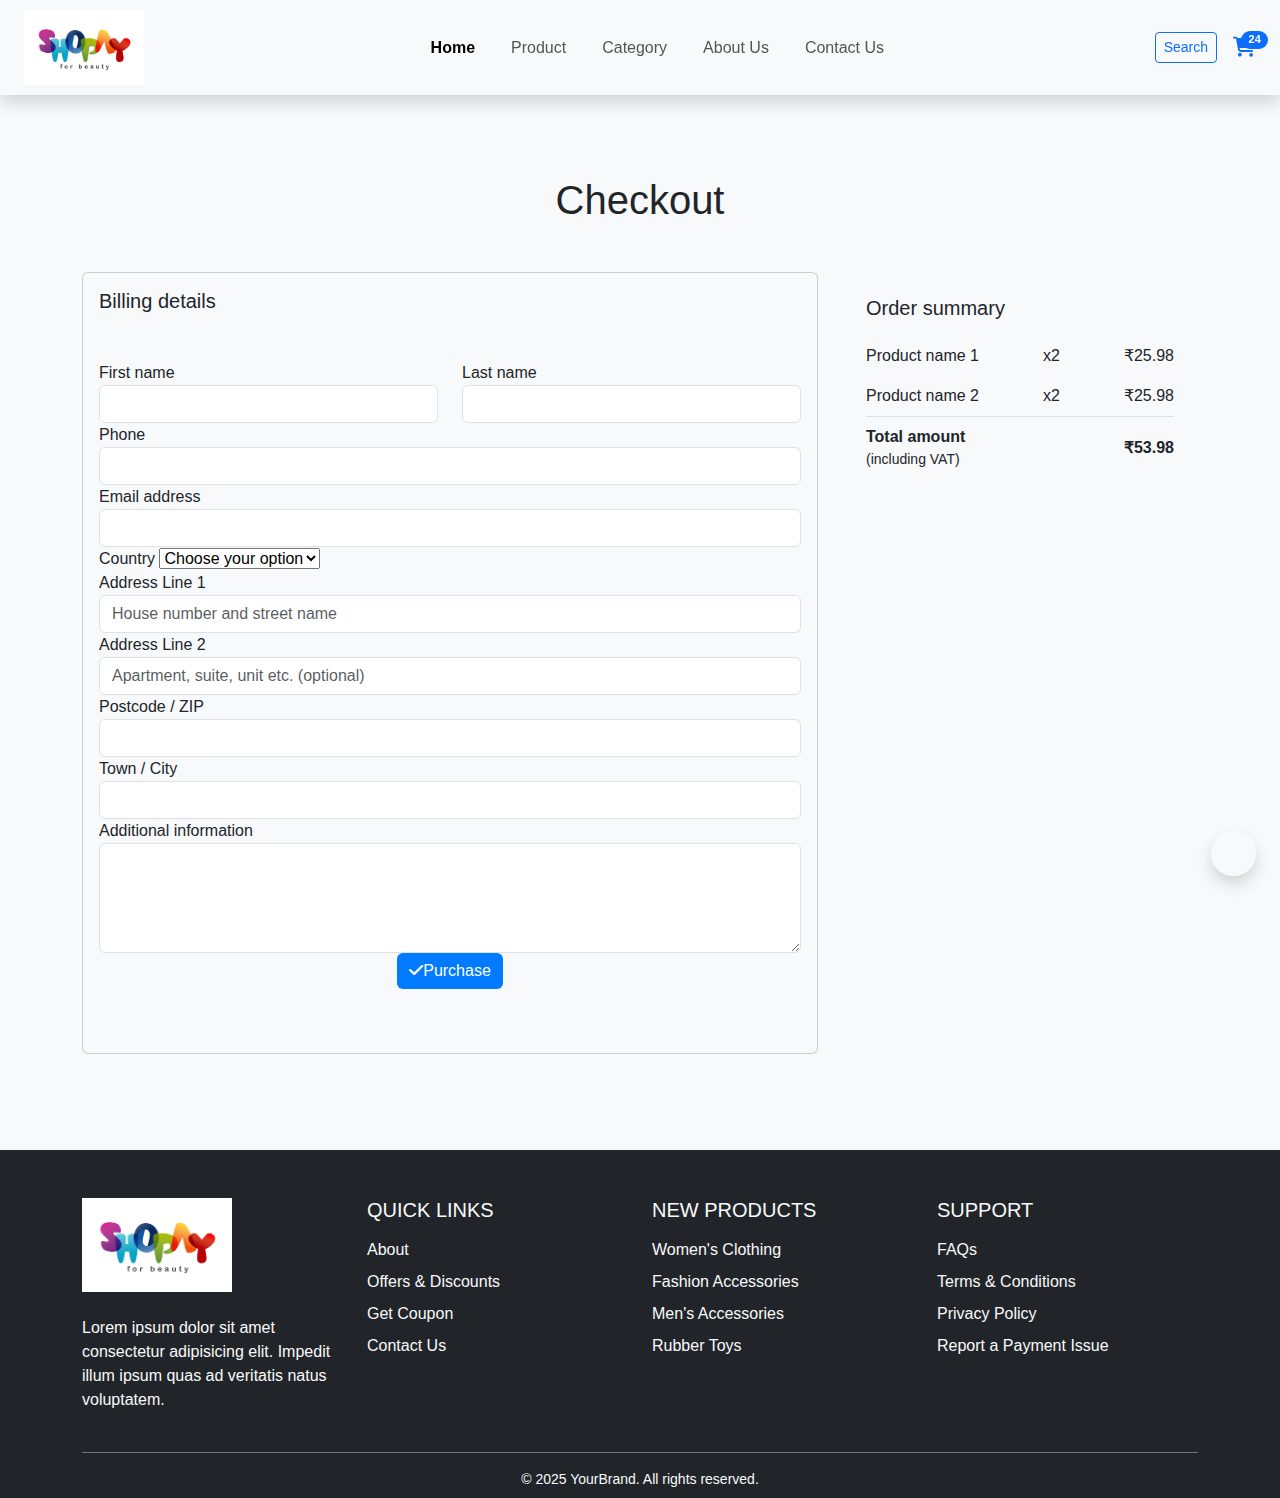
<file: checkout.html>
<!DOCTYPE html>
<html lang="en">
<head>
  <meta charset="UTF-8" />
  <meta name="viewport" content="width=device-width, initial-scale=1" />
  <title>E-commerce</title>
  <!-- Bootstrap 5 CSS -->
  <link href="https://cdn.jsdelivr.net/npm/bootstrap@5.3.0/dist/css/bootstrap.min.css" rel="stylesheet" />
  <!-- Font Awesome -->
  <link rel="stylesheet" href="https://cdnjs.cloudflare.com/ajax/libs/font-awesome/6.5.0/css/all.min.css">
  <!-- style.css For Custom Styling  --> 
   <link rel="stylesheet" href="assets/css/style.css">

</head>
<body>

   
<!-- <nav class="navbar navbar-expand p-3 shadow-sm"> -->
  <nav class="navbar navbar-expand-lg navbar-light bg-light fixed-top shadow">
    <div class="container-fluid px-4 d-flex align-items-center justify-content-between">

      <!-- Logo -->
      <a class="navbar-brand" href="#">
        <img src="assets/images/logos.jpg" alt="Logo" width="120">
      </a>

      <!-- Center Nav (always visible, no toggler) -->
      <ul class="navbar-nav mx-auto flex-row text-center">
        <li class="nav-item">
          <a class="nav-link active" href="index.html">Home</a>
        </li>
        <li class="nav-item">
          <a class="nav-link" href="product.html">Product</a>
        </li>
        <li class="nav-item">
          <a class="nav-link" href="category.html">Category</a>
        </li>
        <li class="nav-item">
          <a class="nav-link" href="about.html">About Us</a>
        </li>
        <li class="nav-item">
          <a class="nav-link" href="contact.html">Contact Us</a>
        </li>
      </ul>

      <!-- Right Side: Search & Cart -->
      <div class="d-flex align-items-center gap-3">
        <a href="search.html" class="btn btn-sm btn-outline-primary">Search</a>
        <div class="cart-icon">
          <a href="cart.html" class="text-primary position-relative">
            <i class="fas fa-shopping-cart fa-lg"></i>
            <span class="badge bg-primary rounded-pill">24</span>
          </a>
        </div>
      </div>
    </div>
  </nav> 
  <!-- ==============Checkout starts here============== -->
  <section class="Checkout py-5 my-5" id="Checkout">
    <div class="container">
      <div class="section_title text-center mb-5">
        <h1 class="text-capitalize">Checkout</h1>
      </div>
      <div class="row">
        <!-- Billing Details -->
        <div class="col-lg-8">
          <div class="card bg_checkout_1 pb-5">
            <form id="checkoutForm" class="card-body">
              <h5 class="mb-5">Billing details</h5>
              <div class="row">
                <div class="col-lg-6">
                  <div class="form-group" >
                    <label for="firstName">First name</label>
                    <input type="text" id="firstName" class="form-control" required>
                  </div>
                </div>
                <div class="col-lg-6">
                  <div class="form-group">
                    <label for="lastName">Last name</label>
                    <input type="text" id="lastName" class="form-control" required>
                  </div>
                </div>
              </div>
              <div class="form-group">
                <label for="form18">Phone</label>
                <input type="number" id="form18" class="form-control" required>
              </div>
              <div class="form-group">
                <label for="form19">Email address</label>
                <input type="email" id="form19" class="form-control" required>
              </div>
              <div class="form-group">
                <label>Country</label>
                <select class="custom-select" id="country" required>
                  <option selected>Choose your option</option>
                  <option value="1">India</option>
                  <option value="2">USA</option>
                  <option value="3">UK</option>
                </select>
              </div>
              <div class="form-group">
                <label for="form14">Address Line 1</label>
                <input type="text" id="form14" placeholder="House number and street name" class="form-control" required>
              </div>
              <div class="form-group">
                <label for="form15">Address Line 2</label>
                <input type="text" id="form15" placeholder="Apartment, suite, unit etc. (optional)" class="form-control" required>
              </div>
              <div class="form-group">
                <label for="form16">Postcode / ZIP</label>
                <input type="text" id="form16" class="form-control" required>
              </div>
              <div class="form-group">
                <label for="form17">Town / City</label>
                <input type="text" id="form17" class="form-control" required>
              </div>
              <div class="form-group">
                <label for="form76">Additional information</label>
                <textarea id="form76" class="form-control" rows="4"></textarea>
              </div>
              <div class="text-center">
                 <button type="submit" class="btn btn-primary">
                   <i class="fa fa-check mr-2"></i>Purchase
                 </button>
              </div>
            </form>
          </div>
        </div>
    <!-- validation for form -->
        <script>
  document.getElementById('checkoutForm').addEventListener('submit', function (e) {
    e.preventDefault();

    const form = e.target;
    const email = document.getElementById('form19').value.trim();
    const country = document.getElementById('country').value;

    // Basic empty field check
    if (!form.checkValidity() || country === 'Choose your option') {
      alert("❌ Please fill out all required fields correctly.");
      return;
    }

    // Basic email format check
    const emailPattern = /^[^\s@]+@[^\s@]+\.[^\s@]+$/;
    if (!emailPattern.test(email)) {
      alert("❌ Please enter a valid email address.");
      return;
    }

    
    

    // Optional: Redirect to order confirmation
    window.location.href = "order_confirmation.html";
  });
</script>

        <!-- Order Summary -->
        <div class="col-lg-4">
          <div class="bg_checkout_1 p-4 rounded">
            <h5 class="mb-3">Order summary</h5>
            <ul class="list-group list-group-flush">
              <li class="list-group-item d-flex justify-content-between align-items-center border-0 px-0 pb-2">
                <span>Product name 1</span>
                <span>x2</span>
                <span>₹25.98</span>
              </li>
              <li class="list-group-item d-flex justify-content-between align-items-center border-0 px-0 pb-2">
                <span>Product name 2</span>
                <span>x2</span>
                <span>₹25.98</span>
              </li>
              <li class="list-group-item d-flex justify-content-between align-items-center border-top px-0 mb-3">
                <div>
                  <strong>Total amount</strong>
                  <p class="mb-0 small">(including VAT)</p>
                </div>
                <span><strong>₹53.98</strong></span>
              </li>
            </ul>
          </div>
        </div>
      </div>
    </div>
  </section>
   

  <!-- ============== Footer Section Starts Here ============== -->
<section class="footer_section pt-5 pb-2 bg-dark text-light" id="footer_section">
  <footer>
    <div class="container">
      <div class="row g-4">

        <!-- Logo & Description -->
        <div class="col-md-3 col-12">
          <div class="footer_title mb-3">
            <a href="index.html">
              <img src="assets/images/logos.jpg" width="150px" class="img-fluid mb-2" alt="logo">
            </a>
          </div>
          <p>
            Lorem ipsum dolor sit amet consectetur adipisicing elit. Impedit illum ipsum quas ad veritatis natus voluptatem.
          </p>
        </div>

        <!-- Quick Links -->
        <div class="col-md-3 col-sm-6 col-12">
          <div class="footer_title mb-3">
            <h5 class="text-uppercase">Quick Links</h5>
          </div>
          <ul class="list-unstyled footer_links">
            <li><a href="about.html" class="text-light text-decoration-none">About</a></li>
            <li><a href="#" class="text-light text-decoration-none">Offers & Discounts</a></li>
            <li><a href="#" class="text-light text-decoration-none">Get Coupon</a></li>
            <li><a href="contact.html" class="text-light text-decoration-none">Contact Us</a></li>
          </ul>
        </div>

        <!-- New Products -->
        <div class="col-md-3 col-sm-6 col-12">
          <div class="footer_title mb-3">
            <h5 class="text-uppercase">New Products</h5>
          </div>
          <ul class="list-unstyled footer_links">
            <li><a href="product.html" class="text-light text-decoration-none">Women's Clothing</a></li>
            <li><a href="product.html" class="text-light text-decoration-none">Fashion Accessories</a></li>
            <li><a href="#" class="text-light text-decoration-none">Men's Accessories</a></li>
            <li><a href="#" class="text-light text-decoration-none">Rubber Toys</a></li>
          </ul>
        </div>

        <!-- Support -->
        <div class="col-md-3 col-sm-6 col-12">
          <div class="footer_title mb-3">
            <h5 class="text-uppercase">Support</h5>
          </div>
          <ul class="list-unstyled footer_links">
            <li><a href="#" class="text-light text-decoration-none">FAQs</a></li>
            <li><a href="#" class="text-light text-decoration-none">Terms & Conditions</a></li>
            <li><a href="#" class="text-light text-decoration-none">Privacy Policy</a></li>
            <li><a href="#" class="text-light text-decoration-none">Report a Payment Issue</a></li>
          </ul>
        </div>

      </div>

      <!-- Bottom Footer -->
      <div class="border-top border-secondary mt-4 pt-3">
        <p class="text-center mb-0 small">&copy; 2025 YourBrand. All rights reserved.</p>
      </div>
    </div>
  </footer>
</section>

<!-- Back to Top Button -->
<div class="backtop position-fixed bottom-0 end-0 m-4">
  <a id="button" href="#top" class="btn btn-outline-light rounded-circle shadow">
    <i class="fas fa-chevron-up"></i>
  </a>
</div>
<!-- ============== Footer Section Ends Here ============== -->
  <script src="https://code.jquery.com/jquery-3.5.1.slim.min.js"></script>
  <script src="https://cdn.jsdelivr.net/npm/bootstrap@4.5.2/dist/js/bootstrap.bundle.min.js"></script>
</body>
</html>
</file>
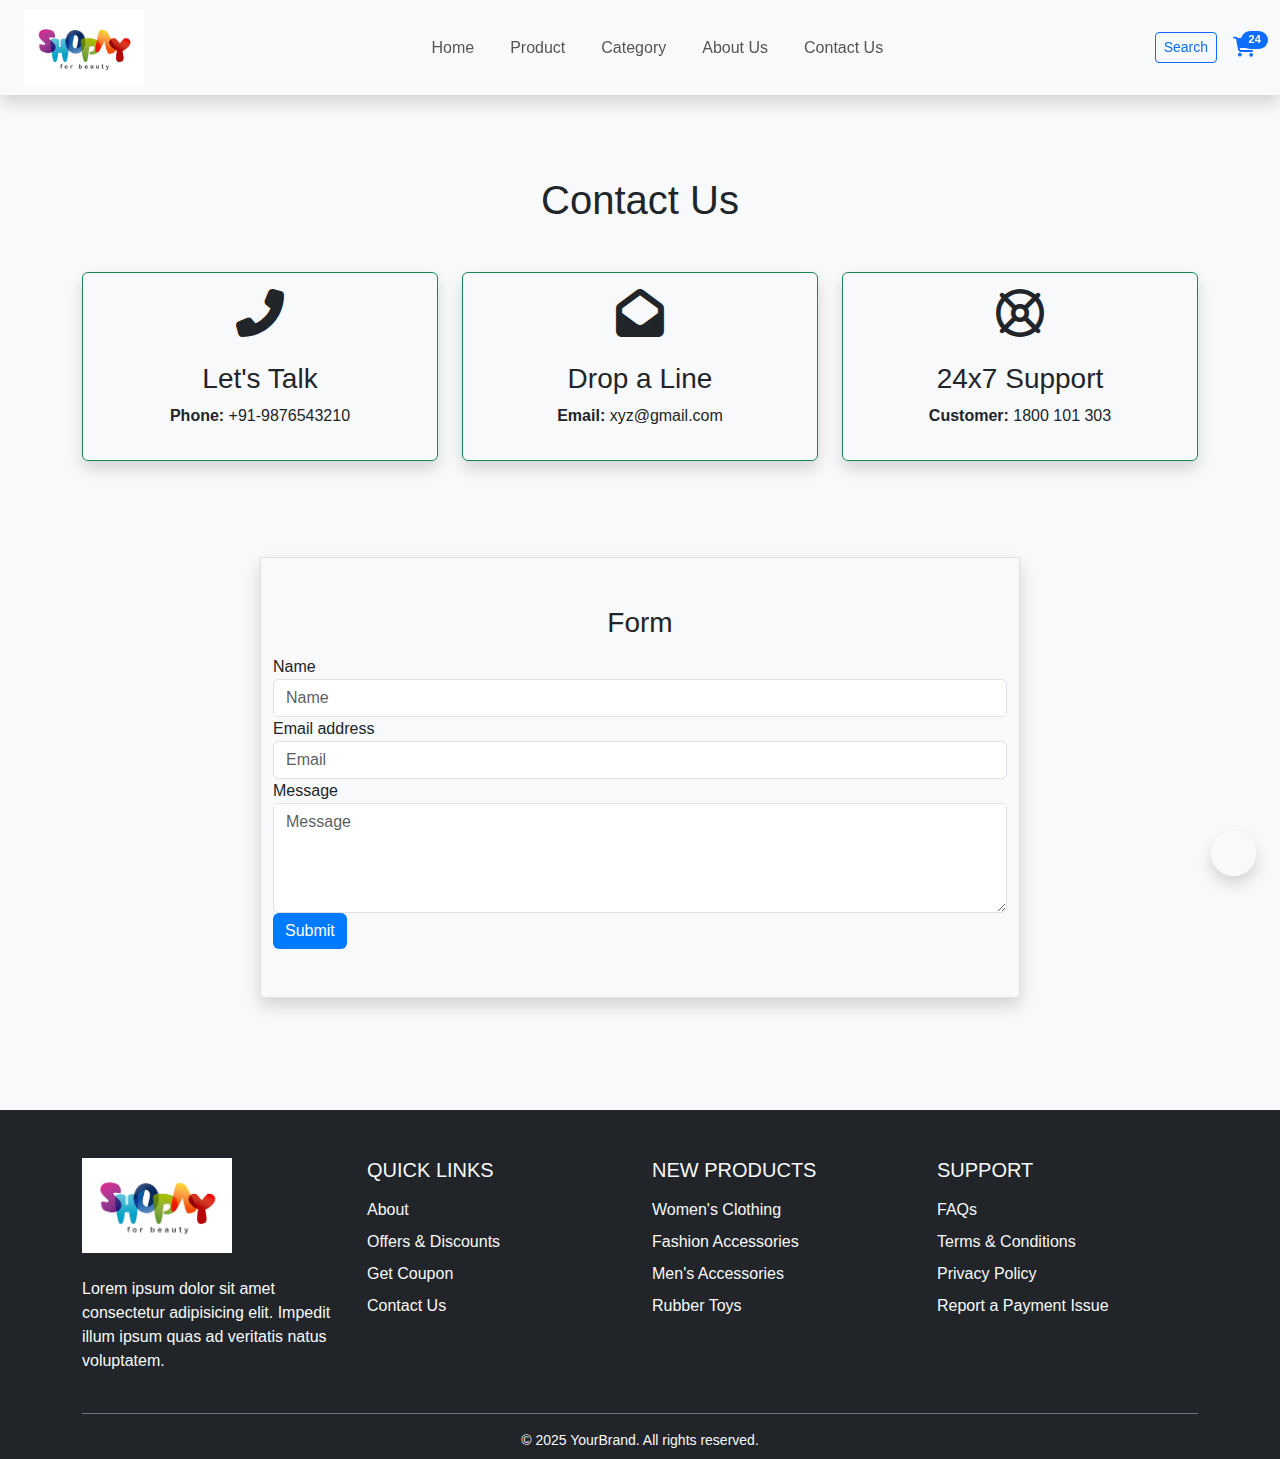
<file: contact.html>
<!DOCTYPE html>
<html lang="en">
<head>
  <meta charset="UTF-8" />
  <meta name="viewport" content="width=device-width, initial-scale=1" />
  <title>E-commerce</title>

  <!-- Bootstrap 5 CSS -->
  <link href="https://cdn.jsdelivr.net/npm/bootstrap@5.3.0/dist/css/bootstrap.min.css" rel="stylesheet" />
  <!-- Font Awesome -->
  <link rel="stylesheet" href="https://cdnjs.cloudflare.com/ajax/libs/font-awesome/6.5.0/css/all.min.css">
  <!-- style.css For Custom Styling  --> 
   <link rel="stylesheet" href="assets/css/style.css">

</head>
<body>

  <!-- <nav class="navbar navbar-expand p-3 shadow-sm"> -->
  <nav class="navbar navbar-expand-lg navbar-light bg-light fixed-top shadow">
    <div class="container-fluid px-4 d-flex align-items-center justify-content-between">

      <!-- Logo -->
      <a class="navbar-brand" href="#">
        <img src="assets/images/logos.jpg" alt="Logo" width="120">
      </a>

      <!-- Center Nav (always visible, no toggler) -->
      <ul class="navbar-nav mx-auto flex-row text-center">
        <li class="nav-item">
          <a class="nav-link " href="index.html">Home</a>
        </li>
        <li class="nav-item">
          <a class="nav-link" href="product.html">Product</a>
        </li>
        <li class="nav-item">
          <a class="nav-link" href="category.html">Category</a>
        </li>
        <li class="nav-item">
          <a class="nav-link" href="about.html">About Us</a>
        </li>
        <li class="nav-item">
          <a class="nav-link" href="contact.html">Contact Us</a>
        </li>
      </ul>

      <!-- Right Side: Search & Cart -->
      <div class="d-flex align-items-center gap-3">
        <a href="search.html" class="btn btn-sm btn-outline-primary">Search</a>
        <div class="cart-icon">
          <a href="cart.html" class="text-primary position-relative">
            <i class="fas fa-shopping-cart fa-lg"></i>
            <span class="badge bg-primary rounded-pill">24</span>
          </a>
        </div>
      </div>
    </div>
  </nav>
  <!-- ==============contact starts here============== -->
  <section class="contact py-5 my-5" id="contact">
    <div class="container">
      <div class="section_title text-center mb-5">
        <h1 class="text-capitalize">Contact Us</h1>
      </div>

      <div class="row mb-5">
        <div class="col-md-4 col-12">
          <div class="border border-success rounded shadow text-center p-3">
            <div class="mb-4">
              <i class="fas fa-phone-alt fa-3x"></i>
            </div>
            <div>
              <h3>Let's Talk</h3>
              <p><b>Phone:</b> +91-9876543210</p>
            </div>
          </div>
        </div>

        <div class="col-md-4 col-12">
          <div class="border border-success rounded shadow text-center p-3">
            <div class="mb-4">
              <i class="fas fa-envelope-open fa-3x"></i>
            </div>
            <div>
              <h3>Drop a Line</h3>
              <p><b>Email:</b> xyz@gmail.com</p>
            </div>
          </div>
        </div>

        <div class="col-md-4 col-12">
          <div class="border border-success rounded shadow text-center p-3">
            <div class="mb-4">
              <i class="far fa-life-ring fa-3x"></i>
            </div>
            <div>
              <h3>24x7 Support</h3>
              <p><b>Customer:</b> 1800 101 303</p>
            </div>
          </div>
        </div>
      </div>

      <div class="row">
        <div class="col-md-8 col-10 mx-auto mb-3 my-5 py-5 border shadow">
          <h3 class="text-center mb-3">Form</h3>
          <form action="contact.html" method="POST" id="form">
            <div class="form-group">
              <label>Name</label>
              <input name="name" id="name" type="text" placeholder="Name" class="form-control">
            </div>
            <div class="form-group">
              <label>Email address</label>
              <input name="email" id="email" type="email" placeholder="Email" class="form-control">
            </div>
            <div class="form-group">
              <label>Message</label>
              <textarea name="msg" id="msg" class="form-control" rows="4" placeholder="Message"></textarea>
            </div>
            <button type="submit" class="btn btn-primary btn-block">Submit</button>
          </form>
        </div>
      </div>
    </div>
  </section>

  <!-- Success Message -->
<!-- Success Message -->
<div id="formMessage" class="alert alert-success mt-4 text-center d-none" style="font-size: 1.5rem; font-weight: 600; padding: 1.5rem;">
  ✅ Form submitted. Our team will reach out soon!
</div>

  <!-- ==============contact ends here============== -->

  <script>
  document.getElementById('form').addEventListener('submit', function (e) {
    e.preventDefault(); // Prevent form submission

    // Fetch input values
    const name = document.getElementById('name').value.trim();
    const email = document.getElementById('email').value.trim();
    const msg = document.getElementById('msg').value.trim();

    // Simple email validation
    const emailPattern = /^[^\s@]+@[^\s@]+\.[^\s@]+$/;

    // Check for empty fields or invalid email
    if (!name || !email || !msg) {
      alert('Please fill in all fields.');
      return;
    }

    if (!emailPattern.test(email)) {
      alert('Please enter a valid email address.');
      return;
    }

    // Show success message
    document.getElementById('formMessage').classList.remove('d-none');

    // Optionally clear form
    this.reset();
  });
</script>

   <!-- ============== Footer Section Starts Here ============== -->
<section class="footer_section pt-5 pb-2 bg-dark text-light" id="footer_section">
  <footer>
    <div class="container">
      <div class="row g-4">

        <!-- Logo & Description -->
        <div class="col-md-3 col-12">
          <div class="footer_title mb-3">
            <a href="index.html">
              <img src="assets/images/logos.jpg" width="150px" class="img-fluid mb-2" alt="logo">
            </a>
          </div>
          <p>
            Lorem ipsum dolor sit amet consectetur adipisicing elit. Impedit illum ipsum quas ad veritatis natus voluptatem.
          </p>
        </div>

        <!-- Quick Links -->
        <div class="col-md-3 col-sm-6 col-12">
          <div class="footer_title mb-3">
            <h5 class="text-uppercase">Quick Links</h5>
          </div>
          <ul class="list-unstyled footer_links">
            <li><a href="about.html" class="text-light text-decoration-none">About</a></li>
            <li><a href="#" class="text-light text-decoration-none">Offers & Discounts</a></li>
            <li><a href="#" class="text-light text-decoration-none">Get Coupon</a></li>
            <li><a href="contact.html" class="text-light text-decoration-none">Contact Us</a></li>
          </ul>
        </div>

        <!-- New Products -->
        <div class="col-md-3 col-sm-6 col-12">
          <div class="footer_title mb-3">
            <h5 class="text-uppercase">New Products</h5>
          </div>
          <ul class="list-unstyled footer_links">
            <li><a href="product.html" class="text-light text-decoration-none">Women's Clothing</a></li>
            <li><a href="product.html" class="text-light text-decoration-none">Fashion Accessories</a></li>
            <li><a href="#" class="text-light text-decoration-none">Men's Accessories</a></li>
            <li><a href="#" class="text-light text-decoration-none">Rubber Toys</a></li>
          </ul>
        </div>

        <!-- Support -->
        <div class="col-md-3 col-sm-6 col-12">
          <div class="footer_title mb-3">
            <h5 class="text-uppercase">Support</h5>
          </div>
          <ul class="list-unstyled footer_links">
            <li><a href="#" class="text-light text-decoration-none">FAQs</a></li>
            <li><a href="#" class="text-light text-decoration-none">Terms & Conditions</a></li>
            <li><a href="#" class="text-light text-decoration-none">Privacy Policy</a></li>
            <li><a href="#" class="text-light text-decoration-none">Report a Payment Issue</a></li>
          </ul>
        </div>

      </div>

      <!-- Bottom Footer -->
      <div class="border-top border-secondary mt-4 pt-3">
        <p class="text-center mb-0 small">&copy; 2025 YourBrand. All rights reserved.</p>
      </div>
    </div>
  </footer>
</section>

<!-- Back to Top Button -->
<div class="backtop position-fixed bottom-0 end-0 m-4">
  <a id="button" href="#top" class="btn btn-outline-light rounded-circle shadow">
    <i class="fas fa-chevron-up"></i>
  </a>
</div>
<!-- ============== Footer Section Ends Here ============== -->
  <script src="https://code.jquery.com/jquery-3.5.1.slim.min.js"></script>
  <script src="https://cdn.jsdelivr.net/npm/bootstrap@4.5.2/dist/js/bootstrap.bundle.min.js"></script>
</body>
</html>
</file>
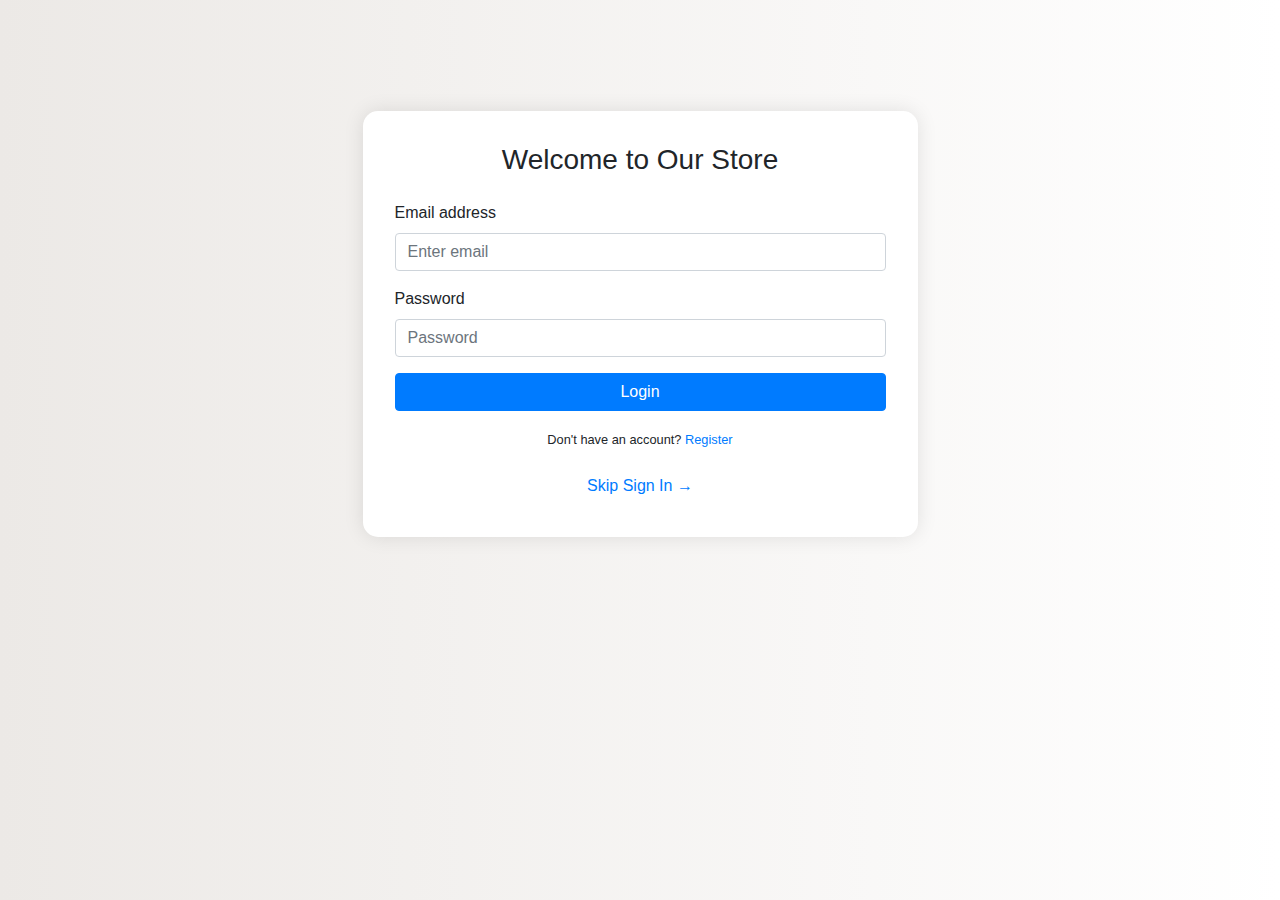
<file: front.html>
<!DOCTYPE html>
<html lang="en">
<head>
  <meta charset="UTF-8">
  <title>Welcome - Login or Register</title>
  <link rel="stylesheet" href="https://stackpath.bootstrapcdn.com/bootstrap/4.5.2/css/bootstrap.min.css">
  <style>
    body {
      background: linear-gradient(to right, #ece9e6, #ffffff);
      height: 100vh;
    }
    .login-container {
      margin-top: 10%;
      padding: 2rem;
      background: #fff;
      border-radius: 15px;
      box-shadow: 0px 0px 20px rgba(0,0,0,0.1);
    }
    .btn-skip {
      text-decoration: none;
    }
  </style>
</head>
<body>
  <div class="container d-flex justify-content-center align-items-center">
    <div class="col-md-6 login-container">
      <h3 class="text-center mb-4">Welcome to Our Store</h3>

      <form id="loginForm">
        <div class="form-group">
          <label>Email address</label>
          <input type="email" id="email" class="form-control" placeholder="Enter email" required>
        </div>

        <div class="form-group">
          <label>Password</label>
          <input type="password" id="password" class="form-control" placeholder="Password" required>
        </div>

        <button type="submit" class="btn btn-primary btn-block">Login</button>
      </form>

      <div class="text-center mt-3">
        <small>Don't have an account? <a href="#" onclick="showRegister()">Register</a></small>
      </div>

      <div class="text-center mt-3">
        <a href="index.html" class="btn btn-link btn-skip">Skip Sign In &rarr;</a>
      </div>
    </div>
  </div>

  <script>
    // Placeholder: Handle login logic
    document.getElementById('loginForm').addEventListener('submit', function(e) {
      e.preventDefault();
      alert('Login successful (demo)');
      window.location.href = 'index.html';
    });

    function showRegister() {
      alert('Registration form coming soon!');
    }
  </script>
</body>
</html>
</file>
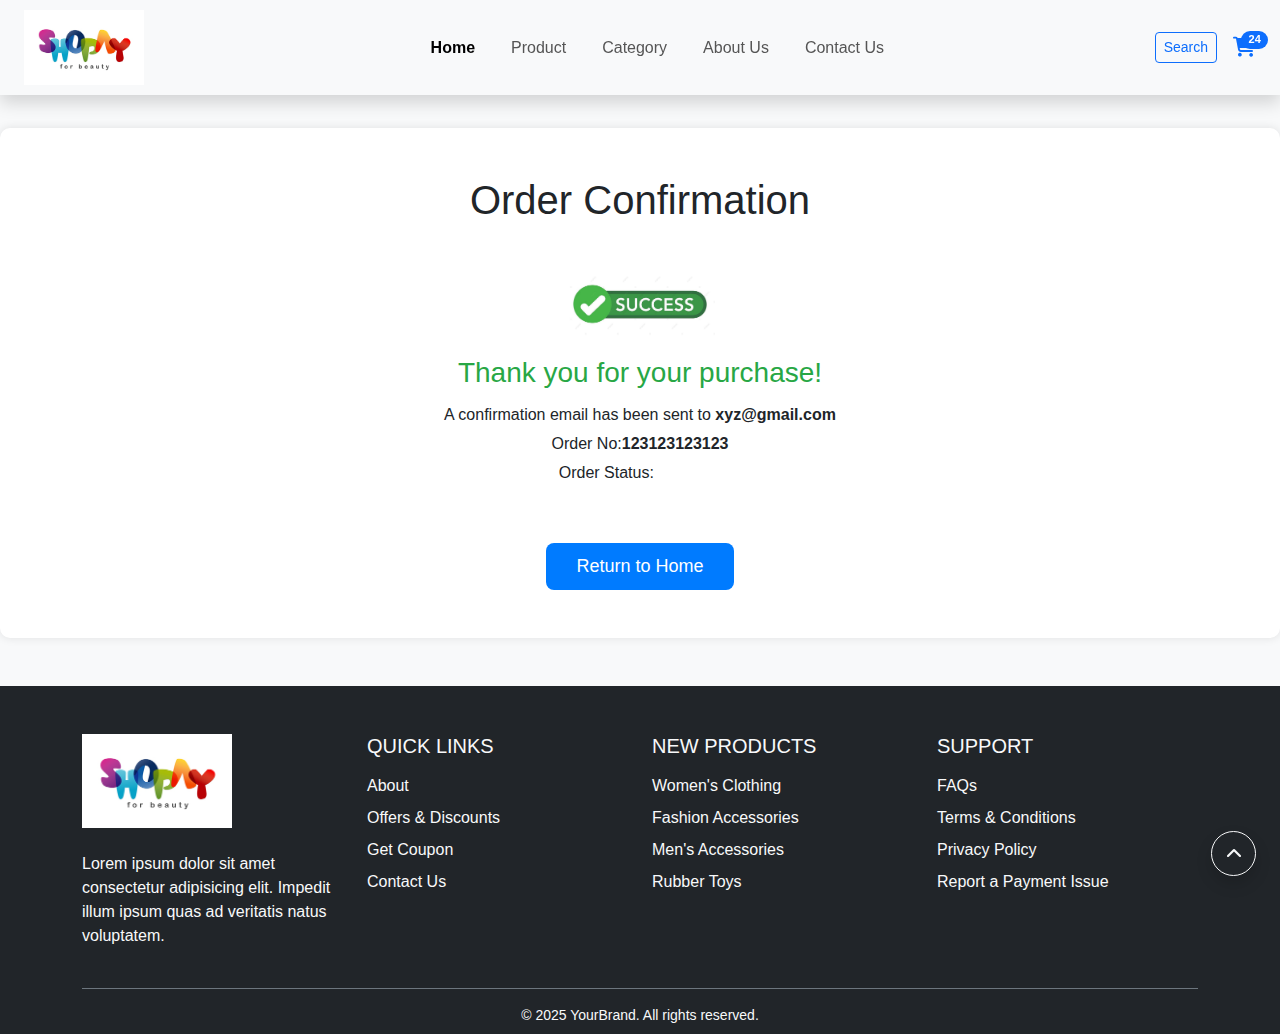
<file: order_confirmation.html>
<!DOCTYPE html>
<html lang="en">
<head>
  <meta charset="UTF-8" />
  <meta name="viewport" content="width=device-width, initial-scale=1" />
  <title>E-commerce</title>
  <!-- Bootstrap 5 CSS -->
  <link href="https://cdn.jsdelivr.net/npm/bootstrap@5.3.0/dist/css/bootstrap.min.css" rel="stylesheet" />
  <!-- Font Awesome -->
  <link rel="stylesheet" href="https://cdnjs.cloudflare.com/ajax/libs/font-awesome/6.5.0/css/all.min.css">
  <!-- style.css For Custom Styling  --> 
   <link rel="stylesheet" href="assets/css/style.css">

</head>
<body>

   
<!-- <nav class="navbar navbar-expand p-3 shadow-sm"> -->
  <nav class="navbar navbar-expand-lg navbar-light bg-light fixed-top shadow">
    <div class="container-fluid px-4 d-flex align-items-center justify-content-between">

      <!-- Logo -->
      <a class="navbar-brand" href="#">
        <img src="assets/images/logos.jpg" alt="Logo" width="120">
      </a>

      <!-- Center Nav (always visible, no toggler) -->
      <ul class="navbar-nav mx-auto flex-row text-center">
        <li class="nav-item">
          <a class="nav-link active" href="index.html">Home</a>
        </li>
        <li class="nav-item">
          <a class="nav-link" href="product.html">Product</a>
        </li>
        <li class="nav-item">
          <a class="nav-link" href="category.html">Category</a>
        </li>
        <li class="nav-item">
          <a class="nav-link" href="about.html">About Us</a>
        </li>
        <li class="nav-item">
          <a class="nav-link" href="contact.html">Contact Us</a>
        </li>
      </ul>

      <!-- Right Side: Search & Cart -->
      <div class="d-flex align-items-center gap-3">
        <a href="search.html" class="btn btn-sm btn-outline-primary">Search</a>
        <div class="cart-icon">
          <a href="cart.html" class="text-primary position-relative">
            <i class="fas fa-shopping-cart fa-lg"></i>
            <span class="badge bg-primary rounded-pill">24</span>
          </a>
        </div>
      </div>
    </div>
  </nav> 

  <section class="order_confirmation py-5 my-5" id="order_confirmation">
    <div class="container">
      <div class="section_title text-center mb-5">
        <h1 class="text-capitalize">Order Confirmation</h1>
      </div>
      <div class="row">
        <div class="col-md-6 mx-auto text-center">
          <div>
            <img src="assets/images/success_tick.jpg" class="img img-fluid" alt="Success">
          </div>
          <div>
            <h2>Thank you for your purchase!</h2>
            <h6>A confirmation email has been sent to <b>xyz@gmail.com</b></h6>
            <h6><span class="mr-2">Order No:</span><span><b>123123123123</b></span></h6>
            <h6>
              <span class="mr-2">Order Status:</span>
              <span><b><span class="badge badge-danger">Pending</span></b></span>
            </h6>
            <a href="index.html" class="btn btn-primary btn-lg mt-5">Return to Home</a>
          </div>
        </div>
      </div>
    </div>
  </section>


  <!-- ============== Footer Section Starts Here ============== -->
<section class="footer_section pt-5 pb-2 bg-dark text-light" id="footer_section">
  <footer>
    <div class="container">
      <div class="row g-4">

        <!-- Logo & Description -->
        <div class="col-md-3 col-12">
          <div class="footer_title mb-3">
            <a href="index.html">
              <img src="assets/images/logos.jpg" width="150px" class="img-fluid mb-2" alt="logo">
            </a>
          </div>
          <p>
            Lorem ipsum dolor sit amet consectetur adipisicing elit. Impedit illum ipsum quas ad veritatis natus voluptatem.
          </p>
        </div>

        <!-- Quick Links -->
        <div class="col-md-3 col-sm-6 col-12">
          <div class="footer_title mb-3">
            <h5 class="text-uppercase">Quick Links</h5>
          </div>
          <ul class="list-unstyled footer_links">
            <li><a href="about.html" class="text-light text-decoration-none">About</a></li>
            <li><a href="#" class="text-light text-decoration-none">Offers & Discounts</a></li>
            <li><a href="#" class="text-light text-decoration-none">Get Coupon</a></li>
            <li><a href="contact.html" class="text-light text-decoration-none">Contact Us</a></li>
          </ul>
        </div>

        <!-- New Products -->
        <div class="col-md-3 col-sm-6 col-12">
          <div class="footer_title mb-3">
            <h5 class="text-uppercase">New Products</h5>
          </div>
          <ul class="list-unstyled footer_links">
            <li><a href="product.html" class="text-light text-decoration-none">Women's Clothing</a></li>
            <li><a href="product.html" class="text-light text-decoration-none">Fashion Accessories</a></li>
            <li><a href="#" class="text-light text-decoration-none">Men's Accessories</a></li>
            <li><a href="#" class="text-light text-decoration-none">Rubber Toys</a></li>
          </ul>
        </div>

        <!-- Support -->
        <div class="col-md-3 col-sm-6 col-12">
          <div class="footer_title mb-3">
            <h5 class="text-uppercase">Support</h5>
          </div>
          <ul class="list-unstyled footer_links">
            <li><a href="#" class="text-light text-decoration-none">FAQs</a></li>
            <li><a href="#" class="text-light text-decoration-none">Terms & Conditions</a></li>
            <li><a href="#" class="text-light text-decoration-none">Privacy Policy</a></li>
            <li><a href="#" class="text-light text-decoration-none">Report a Payment Issue</a></li>
          </ul>
        </div>

      </div>

      <!-- Bottom Footer -->
      <div class="border-top border-secondary mt-4 pt-3">
        <p class="text-center mb-0 small">&copy; 2025 YourBrand. All rights reserved.</p>
      </div>
    </div>
  </footer>
</section>

<!-- Back to Top Button -->
<div class="backtop position-fixed bottom-0 end-0 m-4">
  <a id="button" href="#top" class="btn btn-outline-light rounded-circle shadow">
    <i class="fas fa-chevron-up"></i>
  </a>
</div>
<!-- ============== Footer Section Ends Here ============== -->
  <script src="https://code.jquery.com/jquery-3.5.1.slim.min.js"></script>
  <script src="https://cdn.jsdelivr.net/npm/bootstrap@4.5.2/dist/js/bootstrap.bundle.min.js"></script>
</body>
</html>
</file>
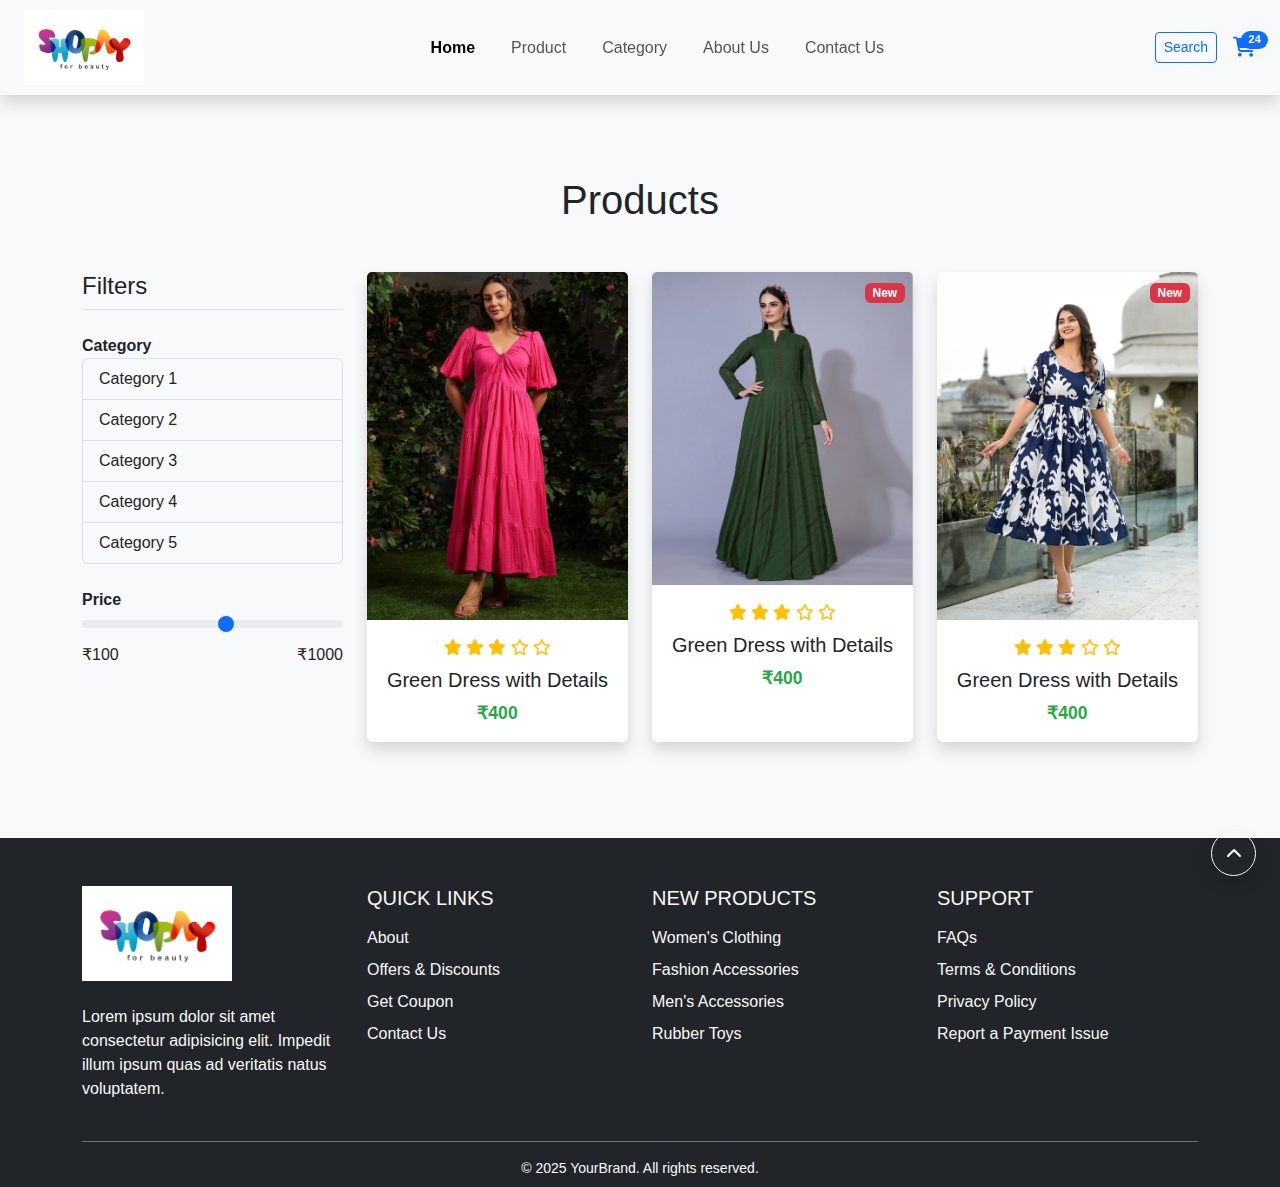
<file: product.html>
<!DOCTYPE html>
<html lang="en">
<head>
  <meta charset="UTF-8" />
  <meta name="viewport" content="width=device-width, initial-scale=1" />
  <title>E-commerce</title>

  <!-- Bootstrap 5 CSS -->
  <link href="https://cdn.jsdelivr.net/npm/bootstrap@5.3.0/dist/css/bootstrap.min.css" rel="stylesheet" />
  <!-- Font Awesome -->
  <link rel="stylesheet" href="https://cdnjs.cloudflare.com/ajax/libs/font-awesome/6.5.0/css/all.min.css">
  <!-- style.css For Custom Styling  --> 
   <link rel="stylesheet" href="assets/css/style.css">

</head>
<body>

   <!-- <nav class="navbar navbar-expand p-3 shadow-sm"> -->
  <nav class="navbar navbar-expand-lg navbar-light bg-light fixed-top shadow">
    <div class="container-fluid px-4 d-flex align-items-center justify-content-between">

      <!-- Logo -->
      <a class="navbar-brand" href="#">
        <img src="assets/images/logos.jpg" alt="Logo" width="120">
      </a>

      <!-- Center Nav (always visible, no toggler) -->
      <ul class="navbar-nav mx-auto flex-row text-center">
        <li class="nav-item">
          <a class="nav-link active" href="index.html">Home</a>
        </li>
        <li class="nav-item">
          <a class="nav-link" href="product.html">Product</a>
        </li>
        <li class="nav-item">
          <a class="nav-link" href="category.html">Category</a>
        </li>
        <li class="nav-item">
          <a class="nav-link" href="about.html">About Us</a>
        </li>
        <li class="nav-item">
          <a class="nav-link" href="contact.html">Contact Us</a>
        </li>
      </ul>

      <!-- Right Side: Search & Cart -->
      <div class="d-flex align-items-center gap-3">
        <a href="search.html" class="btn btn-sm btn-outline-primary">Search</a>
        <div class="cart-icon">
          <a href="cart.html" class="text-primary position-relative">
            <i class="fas fa-shopping-cart fa-lg"></i>
            <span class="badge bg-primary rounded-pill">24</span>
          </a>
        </div>
      </div>
    </div>
  </nav>

<!-- ==============product section starts here============== -->
<section class="products py-5 my-5" id="products">
  <div class="container">
    <div class="section_title text-center mb-5">
      <h1 class="text-capitalize">Products</h1>
    </div>
    <div class="row">
      <!-- Sidebar Filters -->
      <div class="col-md-3 mb-5">
        <h4 class="mb-4 border-bottom pb-2">Filters</h4>
        <!-- Category Filter -->
        <div class="mb-4">
          <label class="fw-bold">Category</label>
          <ul class="list-group">
            <li class="list-group-item">Category 1</li>
            <li class="list-group-item">Category 2</li>
            <li class="list-group-item">Category 3</li>
            <li class="list-group-item">Category 4</li>
            <li class="list-group-item">Category 5</li>
          </ul>
        </div>
        <!-- Price Filter -->
        <div>
          <label class="fw-bold">Price</label>
          <input type="range" class="form-range" min="100" max="1000" step="100">
          <div class="d-flex justify-content-between">
            <span>₹100</span>
            <span>₹1000</span>
          </div>
        </div>
      </div>

      <!-- Product Grid -->
      <div class="col-md-9">
        <div class="row g-4">
          <!-- Product Card Start -->
          <div class="col-md-4 col-12">
            <div class="card border-0 shadow h-100">
              <a href="product_detail.html"><img src="assets/images/product1.jpg" class="card-img-top img-fluid" alt="Product"></a>
              <div class="card-body text-center">
                <div class="product-ratting mb-2">
                  <i class="fas fa-star"></i>
                  <i class="fas fa-star"></i>
                  <i class="fas fa-star"></i>
                  <i class="far fa-star"></i>
                  <i class="far fa-star"></i>
                </div>
                <h5 class="card-title"><a href="product.html" class="text-decoration-none text-dark">Green Dress with Details</a></h5>
                <div class="price fw-bold">₹400</div>
              </div>
            </div>
          </div>
          <!-- Repeat similar blocks for each product -->

          <div class="col-md-4 col-12">
            <div class="card border-0 shadow h-100">
              <a href="product_detail.html"><img src="assets/images/product2.webp" class="card-img-top img-fluid" alt="Product"></a>
              <div class="new_product position-absolute top-0 end-0 m-2">
                <span class="badge bg-danger">New</span>
              </div>
              <div class="card-body text-center">
                <div class="product-ratting mb-2">
                  <i class="fas fa-star"></i>
                  <i class="fas fa-star"></i>
                  <i class="fas fa-star"></i>
                  <i class="far fa-star"></i>
                  <i class="far fa-star"></i>
                </div>
                <h5 class="card-title"><a href="product.html" class="text-decoration-none text-dark">Green Dress with Details</a></h5>
                <div class="price fw-bold">₹400</div>
              </div>
            </div>
          </div>

          <div class="col-md-4 col-12">
            <div class="card border-0 shadow h-100">
              <a href="product_detail.html"><img src="assets/images/product3.webp" class="card-img-top img-fluid" alt="Product"></a>
              <div class="new_product position-absolute top-0 end-0 m-2">
                <span class="badge bg-danger">New</span>
              </div>
              <div class="card-body text-center">
                <div class="product-ratting mb-2">
                  <i class="fas fa-star"></i>
                  <i class="fas fa-star"></i>
                  <i class="fas fa-star"></i>
                  <i class="far fa-star"></i>
                  <i class="far fa-star"></i>
                </div>
                <h5 class="card-title"><a href="product.html" class="text-decoration-none text-dark">Green Dress with Details</a></h5>
                <div class="price fw-bold">₹400</div>
              </div>
            </div>
          </div>

          <!-- Add more product blocks as needed -->
        </div>
      </div>
    </div>
  </div>
</section>
<!-- ==============product section ends here============== -->

<!-- ============== Footer Section Starts Here ============== -->
<section class="footer_section pt-5 pb-2 bg-dark text-light" id="footer_section">
  <footer>
    <div class="container">
      <div class="row g-4">

        <!-- Logo & Description -->
        <div class="col-md-3 col-12">
          <div class="footer_title mb-3">
            <a href="index.html">
              <img src="assets/images/logos.jpg" width="150px" class="img-fluid mb-2" alt="logo">
            </a>
          </div>
          <p>
            Lorem ipsum dolor sit amet consectetur adipisicing elit. Impedit illum ipsum quas ad veritatis natus voluptatem.
          </p>
        </div>

        <!-- Quick Links -->
        <div class="col-md-3 col-sm-6 col-12">
          <div class="footer_title mb-3">
            <h5 class="text-uppercase">Quick Links</h5>
          </div>
          <ul class="list-unstyled footer_links">
            <li><a href="about.html" class="text-light text-decoration-none">About</a></li>
            <li><a href="#" class="text-light text-decoration-none">Offers & Discounts</a></li>
            <li><a href="#" class="text-light text-decoration-none">Get Coupon</a></li>
            <li><a href="contact.html" class="text-light text-decoration-none">Contact Us</a></li>
          </ul>
        </div>

        <!-- New Products -->
        <div class="col-md-3 col-sm-6 col-12">
          <div class="footer_title mb-3">
            <h5 class="text-uppercase">New Products</h5>
          </div>
          <ul class="list-unstyled footer_links">
            <li><a href="product.html" class="text-light text-decoration-none">Women's Clothing</a></li>
            <li><a href="product.html" class="text-light text-decoration-none">Fashion Accessories</a></li>
            <li><a href="#" class="text-light text-decoration-none">Men's Accessories</a></li>
            <li><a href="#" class="text-light text-decoration-none">Rubber Toys</a></li>
          </ul>
        </div>

        <!-- Support -->
        <div class="col-md-3 col-sm-6 col-12">
          <div class="footer_title mb-3">
            <h5 class="text-uppercase">Support</h5>
          </div>
          <ul class="list-unstyled footer_links">
            <li><a href="#" class="text-light text-decoration-none">FAQs</a></li>
            <li><a href="#" class="text-light text-decoration-none">Terms & Conditions</a></li>
            <li><a href="#" class="text-light text-decoration-none">Privacy Policy</a></li>
            <li><a href="#" class="text-light text-decoration-none">Report a Payment Issue</a></li>
          </ul>
        </div>

      </div>

      <!-- Bottom Footer -->
      <div class="border-top border-secondary mt-4 pt-3">
        <p class="text-center mb-0 small">&copy; 2025 YourBrand. All rights reserved.</p>
      </div>
    </div>
  </footer>
</section>

<!-- Back to Top Button -->
<div class="backtop position-fixed bottom-0 end-0 m-4">
  <a id="button" href="#top" class="btn btn-outline-light rounded-circle shadow">
    <i class="fas fa-chevron-up"></i>
  </a>
</div>
<!-- ============== Footer Section Ends Here ============== -->


 <script src="https://cdn.jsdelivr.net/npm/bootstrap@5.3.0/dist/js/bootstrap.bundle.min.js"></script>

</body>
</html>
</file>
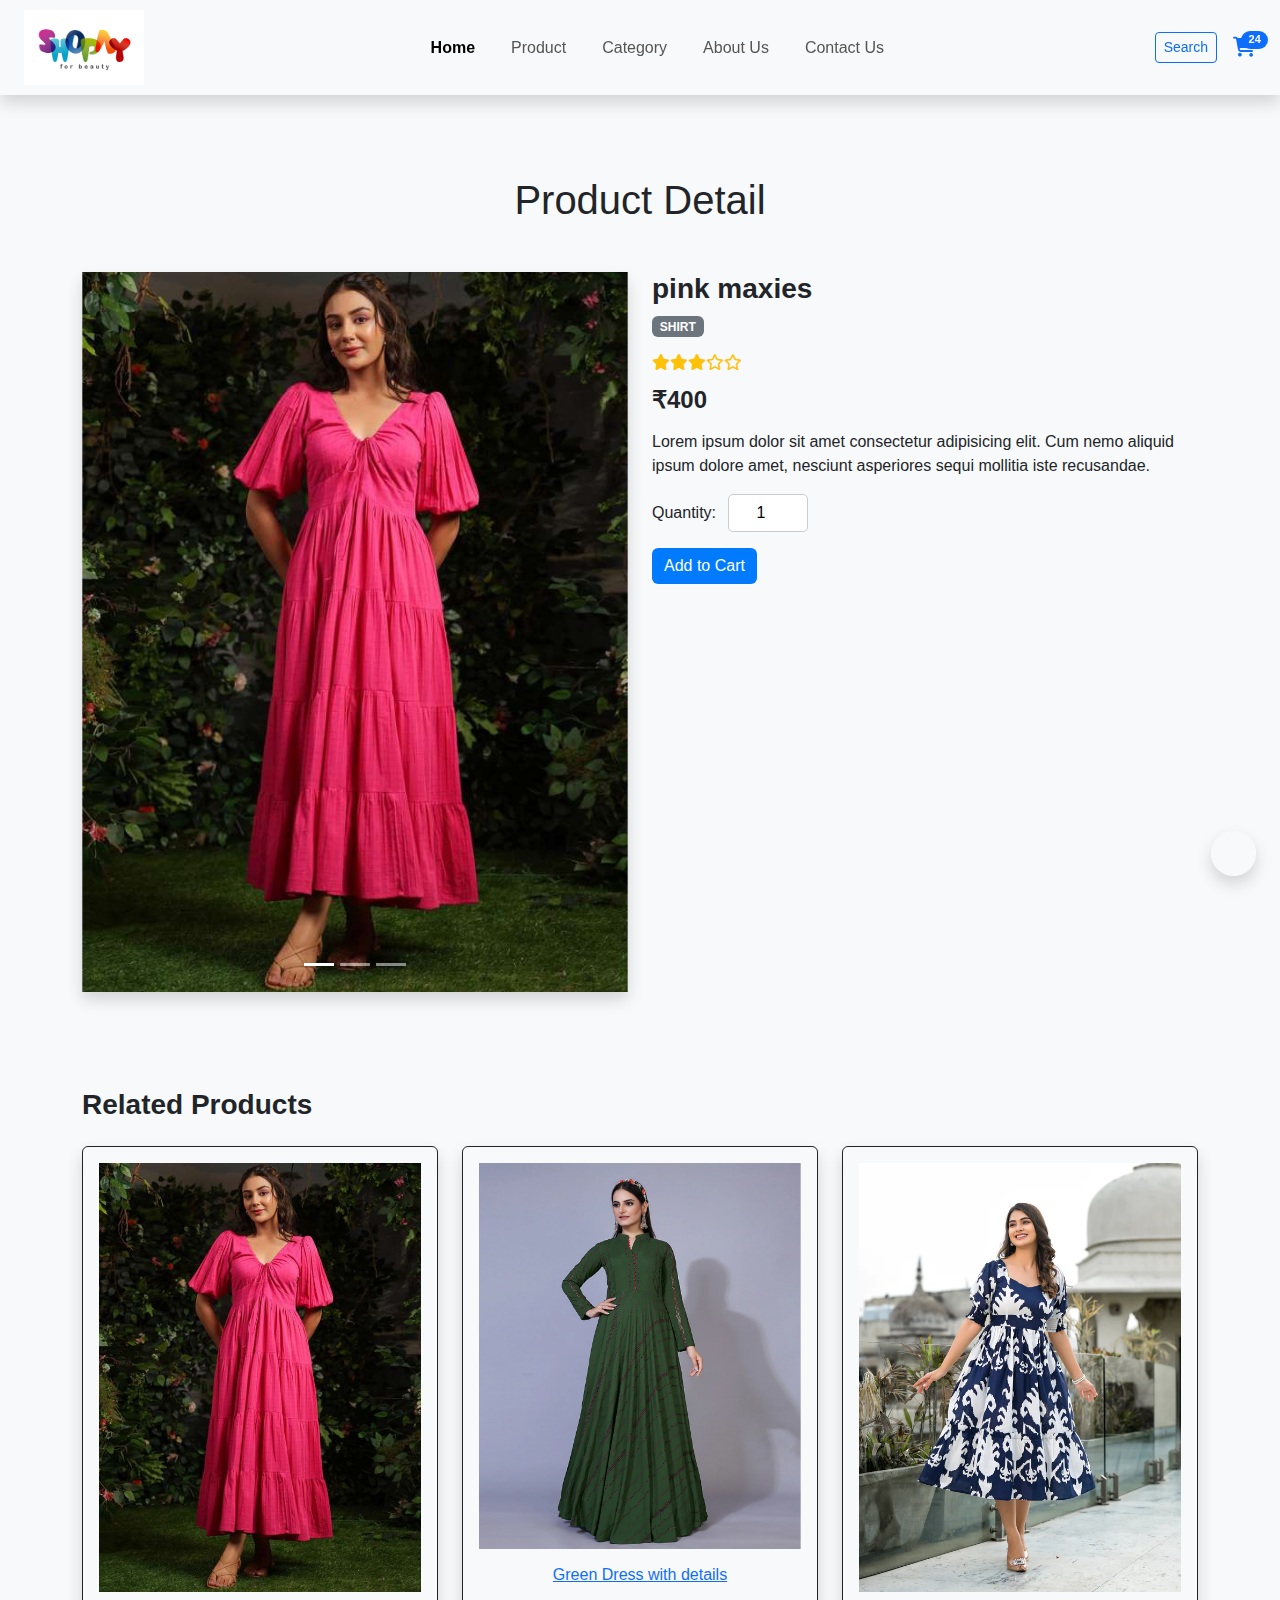
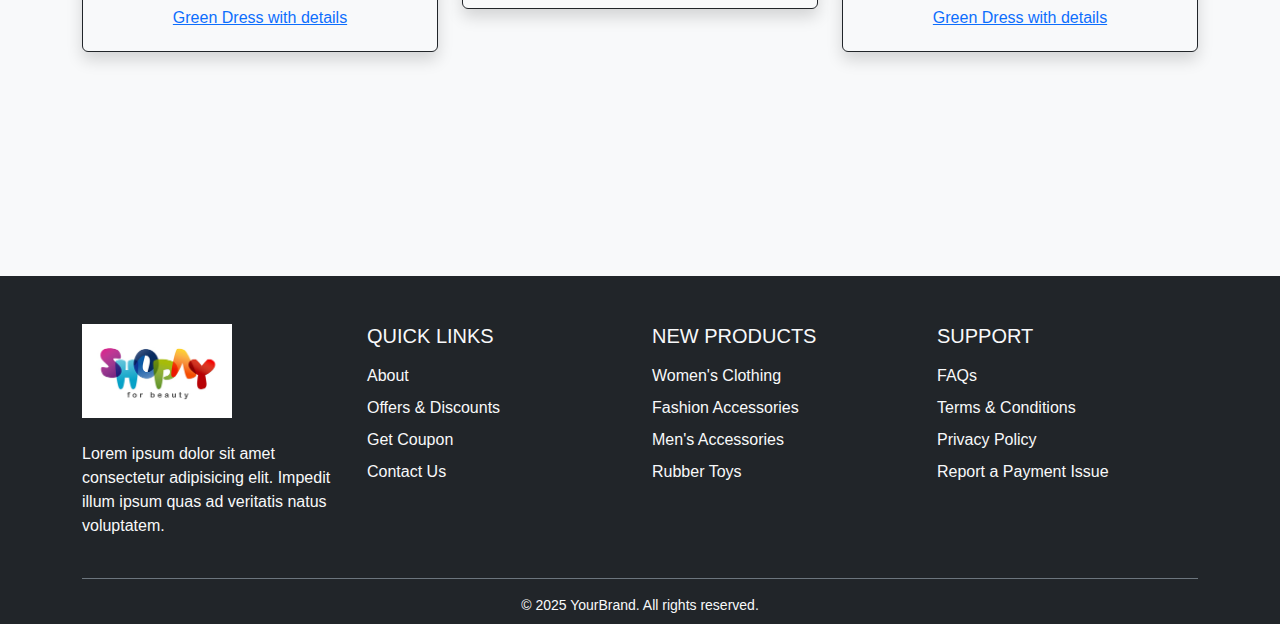
<file: product_detail.html>
<!DOCTYPE html>
<html lang="en">
<head>
  <meta charset="UTF-8" />
  <meta name="viewport" content="width=device-width, initial-scale=1" />
  <title>E-commerce</title>

  <!-- Bootstrap 5 CSS -->
  <link href="https://cdn.jsdelivr.net/npm/bootstrap@5.3.0/dist/css/bootstrap.min.css" rel="stylesheet" />
  <!-- Font Awesome -->
  <link rel="stylesheet" href="https://cdnjs.cloudflare.com/ajax/libs/font-awesome/6.5.0/css/all.min.css">
  <!-- style.css For Custom Styling  --> 
   <link rel="stylesheet" href="assets/css/style.css">

</head>



<body>


<!-- <nav class="navbar navbar-expand p-3 shadow-sm"> -->
  <nav class="navbar navbar-expand-lg navbar-light bg-light fixed-top shadow">
    <div class="container-fluid px-4 d-flex align-items-center justify-content-between">

      <!-- Logo -->
      <a class="navbar-brand" href="#">
        <img src="assets/images/logos.jpg" alt="Logo" width="120">
      </a>

      <!-- Center Nav (always visible, no toggler) -->
      <ul class="navbar-nav mx-auto flex-row text-center">
        <li class="nav-item">
          <a class="nav-link active" href="index.html">Home</a>
        </li>
        <li class="nav-item">
          <a class="nav-link" href="product.html">Product</a>
        </li>
        <li class="nav-item">
          <a class="nav-link" href="category.html">Category</a>
        </li>
        <li class="nav-item">
          <a class="nav-link" href="about.html">About Us</a>
        </li>
        <li class="nav-item">
          <a class="nav-link" href="contact.html">Contact Us</a>
        </li>
      </ul>

      <!-- Right Side: Search & Cart -->
      <div class="d-flex align-items-center gap-3">
        <a href="search.html" class="btn btn-sm btn-outline-primary">Search</a>
        <div class="cart-icon">
          <a href="cart.html" class="text-primary position-relative">
            <i class="fas fa-shopping-cart fa-lg"></i>
            <span class="badge bg-primary rounded-pill">24</span>
          </a>
        </div>
      </div>
    </div>
  </nav>
<!-- ==============product_detail starts here============== -->
<section class="product_detail py-5 my-5" id="product_detail">
  <div class="container">
    <div class="section_title text-center mb-5">
      <h1 class="text-capitalize">Product Detail</h1>
    </div>
    <div class="row">
      <div class="col-md-6">
        <div id="carouselExampleIndicators" class="carousel slide shadow rounded" data-bs-ride="carousel">
          <div class="carousel-inner">
            <div class="carousel-item active">
              <img src="assets/images/product1.jpg" class="carousel-image img-fluid mx-auto d-block" alt="image">
            </div>
            <div class="carousel-item">
              <img src="assets/images/product2.webp" class="carousel-image img-fluid mx-auto d-block" alt="image">
            </div>
            <div class="carousel-item">
              <img src="assets/images/product3.webp" class="carousel-image img-fluid mx-auto d-block" alt="image">
            </div>
          </div>
          <div class="carousel-indicators">
            <button type="button" data-bs-target="#carouselExampleIndicators" data-bs-slide-to="0" class="active" aria-current="true" aria-label="Slide 1">
              <img src="assets/images/product1.jpg" class="img-fluid rounded product-thumb-img" width="15px" alt="image">
            </button>
            <button type="button" data-bs-target="#carouselExampleIndicators" data-bs-slide-to="1" aria-label="Slide 2">
              <img src="assets/images/product2.webp" class="img-fluid rounded product-thumb-img" width="15px" alt="image"">
            </button>
            <button type="button" data-bs-target="#carouselExampleIndicators" data-bs-slide-to="2" aria-label="Slide 3">
              <img src="assets/images/product3.webp" class="img-fluid rounded product-thumb-img" width="15px" alt="image"">
            </button>
          </div>
        </div>
      </div>
      <div class="col-md-6">
        <h3>pink maxies</h3>
        <p class="mb-3"><span class="badge bg-secondary">SHIRT</span></p>
        <div class="rating d-flex text-warning mb-3">
          <i class="fas fa-star"></i>
          <i class="fas fa-star"></i>
          <i class="fas fa-star"></i>
          <i class="far fa-star"></i>
          <i class="far fa-star"></i>
        </div>
        <div class="price mb-3">
          <h4><b>₹400</b></h4>
        </div>
        <p class="desc">
          Lorem ipsum dolor sit amet consectetur adipisicing elit. Cum nemo aliquid ipsum dolore amet, nesciunt asperiores sequi mollitia iste recusandae.
        </p>
        <div class="qty_section mb-3">
          <label for="quantity">Quantity:</label>
          <input class="quantity text-center ms-2" type="number" id="quantity" name="quantity" value="1" min="1" max="10">
        </div>
        <a href="cart.html" class="btn btn-primary">Add to Cart</a>
      </div>
    </div>

    <!-- Related Products -->
    <section class="related_products py-5 my-5">
      <h3 class="mb-4">Related Products</h3>
      <div class="row">
        <div class="col-md-4 col-6">
          <div class="border border-dark rounded shadow text-center p-3">
            <img src="assets/images/product1.jpg" class="img-fluid mb-3" alt="image">
            <a href="product_detail.html"><h5>Green Dress with details</h5></a>
          </div>
        </div>
        <div class="col-md-4 col-6">
          <div class="border border-dark rounded shadow text-center p-3">
            <img src="assets/images/product2.webp" class="img-fluid mb-3" alt="image">
            <a href="product_detail.html"><h5>Green Dress with details</h5></a>
          </div>
        </div>
        <div class="col-md-4 col-6">
          <div class="border border-dark rounded shadow text-center p-3">
            <img src="assets/images/product3.webp" class="img-fluid mb-3" alt="image">
            <a href="product_detail.html"><h5>Green Dress with details</h5></a>
          </div>
        </div>
      </div>
    </section>
  </div>
</section>
<!-- ==============product_detail ends here============== -->

<!-- ============== Footer Section Starts Here ============== -->
<section class="footer_section pt-5 pb-2 bg-dark text-light" id="footer_section">
  <footer>
    <div class="container">
      <div class="row g-4">

        <!-- Logo & Description -->
        <div class="col-md-3 col-12">
          <div class="footer_title mb-3">
            <a href="index.html">
              <img src="assets/images/logos.jpg" width="150px" class="img-fluid mb-2" alt="logo">
            </a>
          </div>
          <p>
            Lorem ipsum dolor sit amet consectetur adipisicing elit. Impedit illum ipsum quas ad veritatis natus voluptatem.
          </p>
        </div>

        <!-- Quick Links -->
        <div class="col-md-3 col-sm-6 col-12">
          <div class="footer_title mb-3">
            <h5 class="text-uppercase">Quick Links</h5>
          </div>
          <ul class="list-unstyled footer_links">
            <li><a href="about.html" class="text-light text-decoration-none">About</a></li>
            <li><a href="#" class="text-light text-decoration-none">Offers & Discounts</a></li>
            <li><a href="#" class="text-light text-decoration-none">Get Coupon</a></li>
            <li><a href="contact.html" class="text-light text-decoration-none">Contact Us</a></li>
          </ul>
        </div>

        <!-- New Products -->
        <div class="col-md-3 col-sm-6 col-12">
          <div class="footer_title mb-3">
            <h5 class="text-uppercase">New Products</h5>
          </div>
          <ul class="list-unstyled footer_links">
            <li><a href="product.html" class="text-light text-decoration-none">Women's Clothing</a></li>
            <li><a href="product.html" class="text-light text-decoration-none">Fashion Accessories</a></li>
            <li><a href="#" class="text-light text-decoration-none">Men's Accessories</a></li>
            <li><a href="#" class="text-light text-decoration-none">Rubber Toys</a></li>
          </ul>
        </div>

        <!-- Support -->
        <div class="col-md-3 col-sm-6 col-12">
          <div class="footer_title mb-3">
            <h5 class="text-uppercase">Support</h5>
          </div>
          <ul class="list-unstyled footer_links">
            <li><a href="#" class="text-light text-decoration-none">FAQs</a></li>
            <li><a href="#" class="text-light text-decoration-none">Terms & Conditions</a></li>
            <li><a href="#" class="text-light text-decoration-none">Privacy Policy</a></li>
            <li><a href="#" class="text-light text-decoration-none">Report a Payment Issue</a></li>
          </ul>
        </div>

      </div>

      <!-- Bottom Footer -->
      <div class="border-top border-secondary mt-4 pt-3">
        <p class="text-center mb-0 small">&copy; 2025 YourBrand. All rights reserved.</p>
      </div>
    </div>
  </footer>
</section>

<!-- Back to Top Button -->
<div class="backtop position-fixed bottom-0 end-0 m-4">
  <a id="button" href="#top" class="btn btn-outline-light rounded-circle shadow">
    <i class="fas fa-chevron-up"></i>
  </a>
</div>
<!-- ============== Footer Section Ends Here ============== -->

<script src="https://cdn.jsdelivr.net/npm/bootstrap@5.3.0/dist/js/bootstrap.bundle.min.js"></script>
</body>
</html>
</file>
<file: assets/css/style.css>
/* General Reset & Base Styling */
/* ========== Header / Navbar ========== */

/* ========== Header / Navbar Styling ========== */
/* style.css */

body {
  padding-top: 80px; /* Adjust if navbar height changes */
}

.navbar-nav .nav-link {
      margin: 0 10px;
      font-weight: 500;
      color: #555;
    }

    .navbar-nav .nav-link.active {
      font-weight: bold;
      color: #000;
    }

    .cart-icon {
      position: relative;
    }

    .cart-icon .badge {
      position: absolute;
      top: -8px;
      right: -12px;
      font-size: 11px;
    }

    .navbar {
      background-color: #f8f9fa;
       padding-top: 0.3rem;
       padding-bottom: 0.3rem;
    }

    @media (max-width: 767.98px) {
      .navbar-nav {
        flex-wrap: wrap;
        justify-content: center !important;
      }
    }

    /* Carousel section styling */
.header_carousel {
  margin-top: 20px;
  overflow: hidden;
}

/* Make carousel images look cleaner and modern */
.carousel-inner img {
  border-radius: 10px;
  object-fit: cover;
  height: 500px;
  width: 100%;
  box-shadow: 0 4px 20px rgba(0, 0, 0, 0.1);
  transition: transform 0.5s ease;
}

/* Add a zoom effect on slide transition */
.carousel-item.active img {
  transform: scale(1.01);
}

/* Hide controls on small screens if needed */
@media (max-width: 576px) {
  .carousel-inner img {
    height: 250px;
  }

  .carousel-control-prev-icon,
  .carousel-control-next-icon {
    background-size: 50% 50%;
  }
}

/* Optional: Center the carousel section if needed */
.header_carousel .carousel {
  max-width: 1200px;
  margin: auto;
}

/* Shop By Category Section */
.shop_by_category h1 {
  font-weight: 600;
  color: #333;
}

.category-card img {
  border-radius: 10px;
  transition: transform 0.3s ease;
  height: 300px;
  object-fit: cover;
}

.category-card img:hover {
  transform: scale(1.03);
  box-shadow: 0 4px 20px rgba(0, 0, 0, 0.2);
}

.single_product img {
  border-radius: 10px;
  transition: transform 0.3s ease;
  height: 300px;
  object-fit: cover;
}

.single_product img:hover {
  transform: scale(1.05);
}

.product-rating i {
  font-size: 16px;
}

.feature-card i {
  transition: transform 0.3s ease;
}

.feature-card:hover i {
  transform: scale(1.2);
}

.feature-card {
  transition: transform 0.3s ease, box-shadow 0.3s ease;
}

.feature-card:hover {
  transform: translateY(-5px);
  box-shadow: 0 8px 24px rgba(0, 0, 0, 0.2);
}

.footer_section {
  background-color: #1f1f1f;
}

.footer_links li {
  margin-bottom: 0.5rem;
}

.footer_links a:hover {
  color: #ffc107;
  text-decoration: underline;
}

.backtop a {
  width: 45px;
  height: 45px;
  display: flex;
  align-items: center;
  justify-content: center;
}

*{
  scroll-behavior: smooth;
}



/* product.html css */
.product-ratting i {
    color: #ffc107;
  }

  .new_product .badge {
    font-size: 0.75rem;
    font-weight: bold;
  }

  .card .price {
    color: #28a745;
    font-size: 1.1rem;
  }

  .card-title a:hover {
    color: #007bff;
  }

  .list-group-item {
    cursor: pointer;
    transition: background-color 0.2s ease;
  }

  .list-group-item:hover {
    background-color: #f8f9fa;
  }

  .form-range {
    accent-color: #007bff;
  }

  @media (max-width: 767px) {
    .products .row > div {
      margin-bottom: 1.5rem;
    }
  }


/* product detail */
.carousel-indicators li img {
      height: 50px;
      object-fit: cover;
      margin: 5px;
      border: 2px solid transparent;
      cursor: pointer;
    }

  .carousel-image{
   max-height: 80vh;          /* Responsive height */
  width: auto;
  object-fit: contain;       /* Prevents cropping */
  display: block;
  margin: 0 auto;
   } 
    .carousel-indicators .active img {
      border-color: #007bff;
    }
    .product_detail h3,
    .related_products h3 {
      font-weight: bold;
    }
    .related_products h5 {
      font-size: 1rem;
    }
    .rating i {
      color: #ffc107;
    }
    .quantity {
      width: 80px;
      height: 38px;
      border: 1px solid #ccc;
      border-radius: 5px;
    }
    .related_products .col-6 {
      margin-bottom: 2rem;
    }

    .product-main-img {
      max-height: 450px;
      object-fit: cover;
      object-position: center;
    }

    .product-thumb-img{
      width: 60px;
      height: 50px;
      object-fit: cover;
      margin: 5px;
      border-radius: 5px ;
      cursor: pointer;
    }
  .carousel-inner {
  width: 100%;
  max-height: 90vh; /* 90% of screen height, adjusts automatically */
}

.carousel-item img {
  object-fit: contain; /* Makes image fit without cropping */
  width: 100%;
  height: auto;
}
/* checkoutpage */
.bg_checkout_1 {
      background-color: #f8f9fa;
    }
    .form-control:focus {
      box-shadow: none;
      border-color: #007bff;
    }
    .btn-primary {
      background-color: #007bff;
      border: none;
    }
    .btn-primary:hover {
      background-color: #0056b3;
    }
    .list-group-item {
      background-color: transparent;
    }
    /* orderconfirmation page */
body {
      background-color: #f8f9fa;
      font-family: 'Segoe UI', Tahoma, Geneva, Verdana, sans-serif;
    }

    .order_confirmation {
      background-color: #fff;
      border-radius: 10px;
      padding: 40px 20px;
      box-shadow: 0 0 10px rgba(0, 0, 0, 0.1);
    }

    .order_confirmation img {
      max-width: 150px;
      margin-bottom: 20px;
    }

    .order_confirmation h2 {
      font-size: 28px;
      color: #28a745;
      margin-bottom: 15px;
    }

    .order_confirmation h6 {
      font-size: 16px;
      margin-bottom: 10px;
    }

    .order_confirmation .btn-primary {
      padding: 10px 30px;
      font-size: 18px;
    }
    
    /* for about us page */
     .about_text p {
      text-align: justify;
    }
    .testimonial .avatar img {
      width: 120px;
      height: 120px;
      object-fit: cover;
    }
    .testimonial p {
      font-style: italic;
    }
    .carousel-inner {
      min-height: 300px;
    }
    .carousel-control-prev-icon,
    .carousel-control-next-icon {
      background-color: rgba(0,0,0,0.5);
      padding: 15px;
      border-radius: 50%;
    }
</file>
